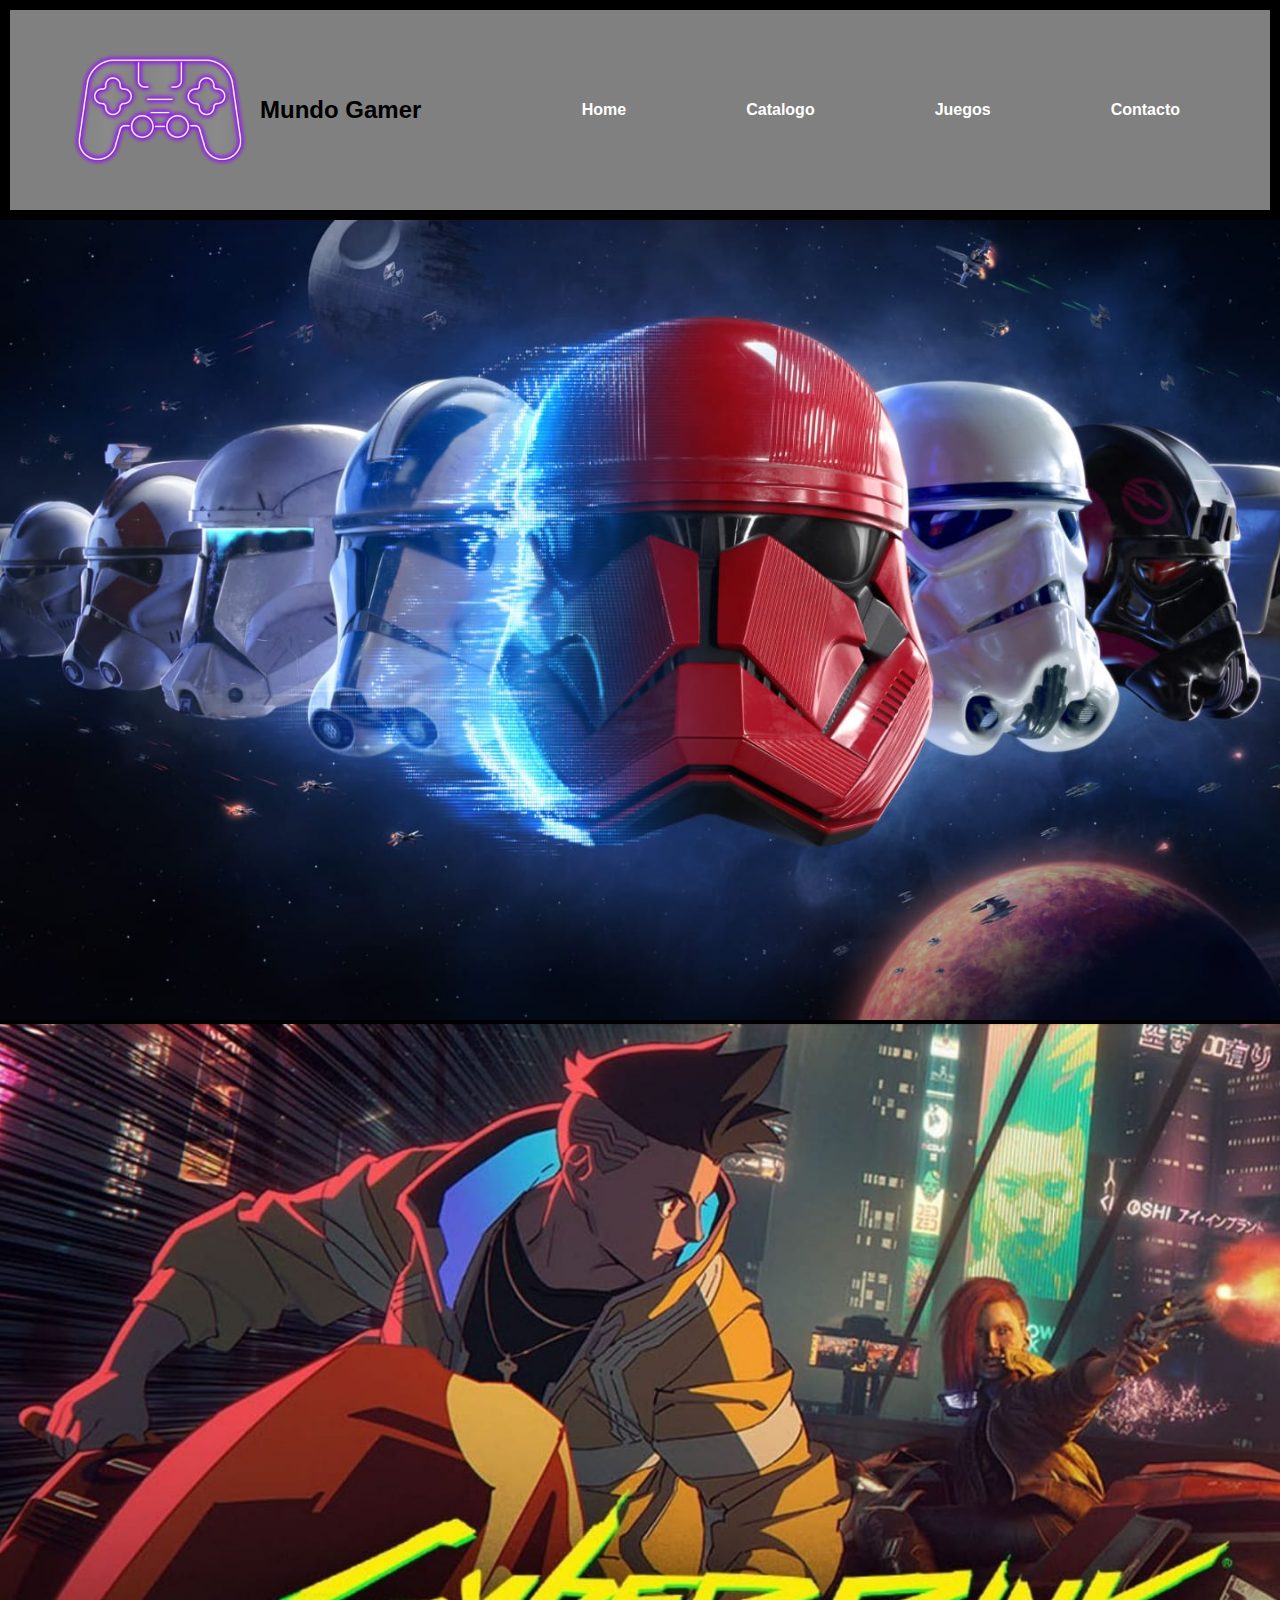
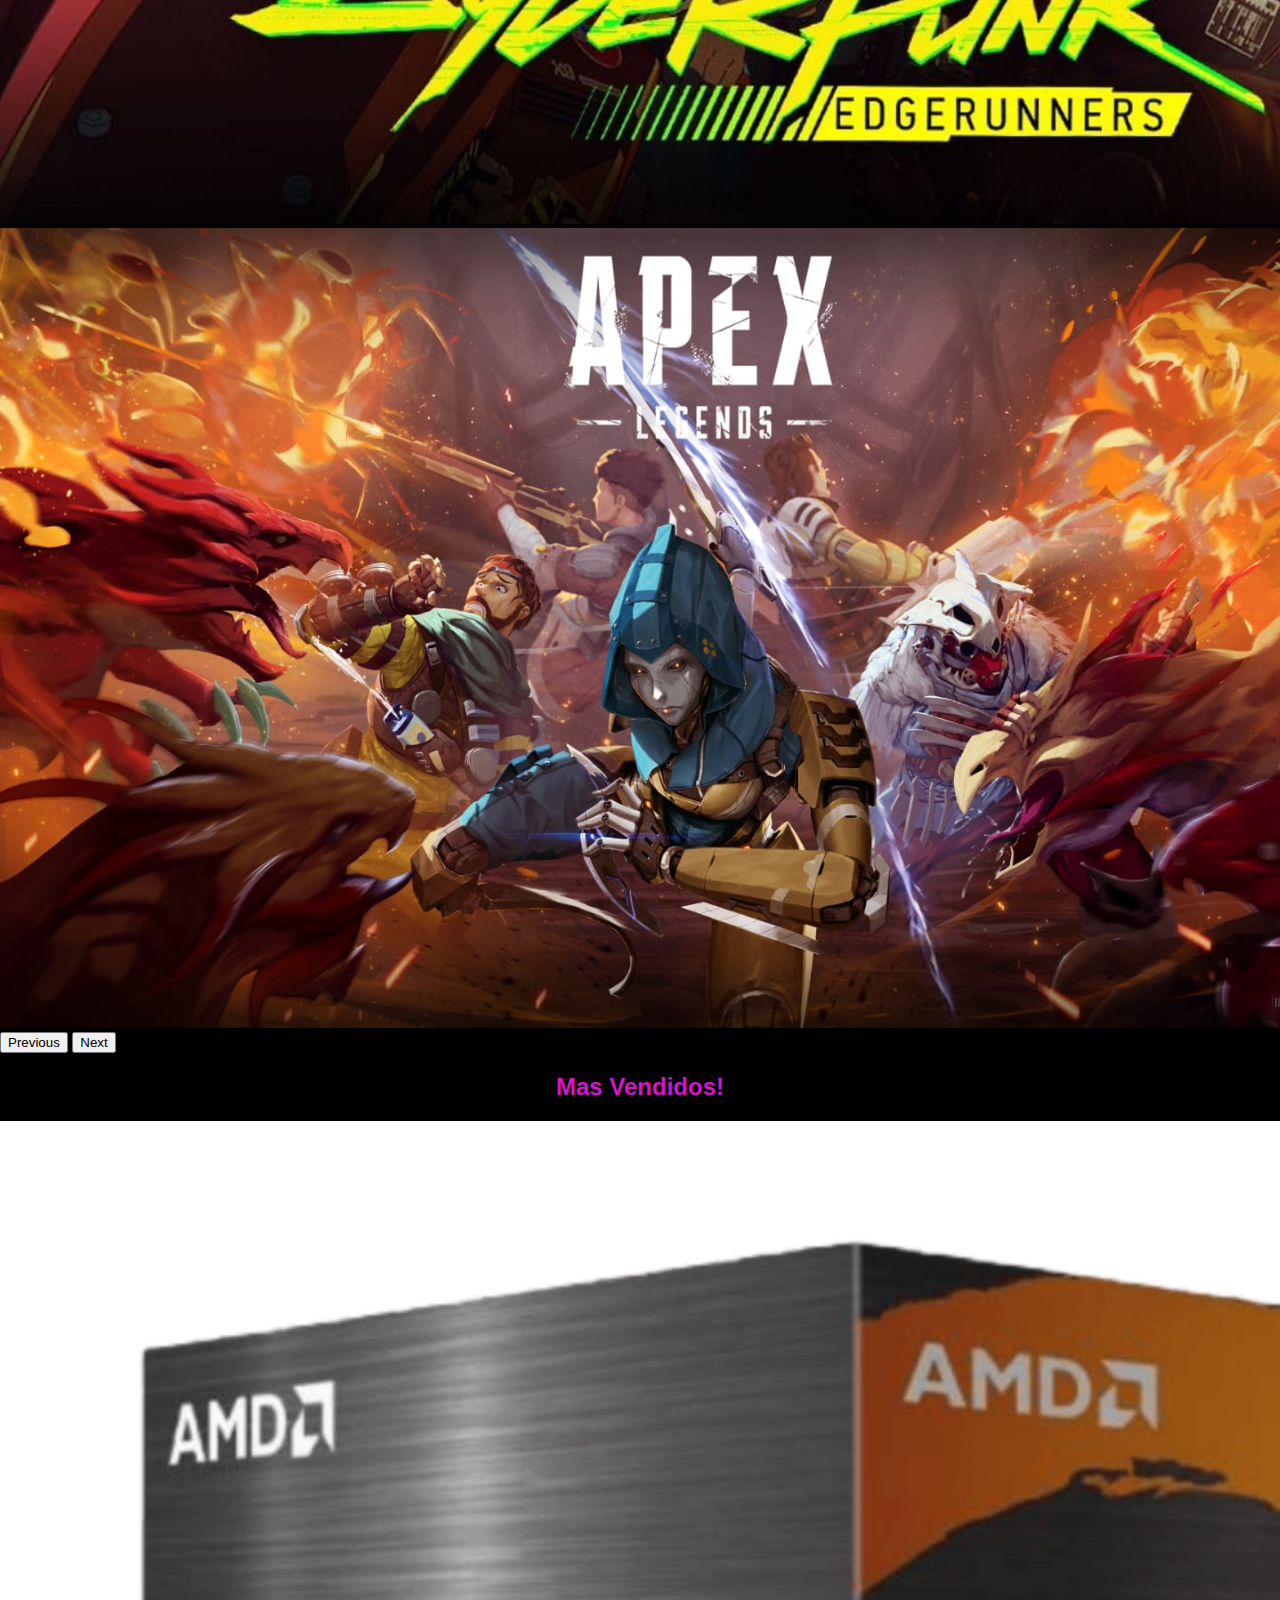
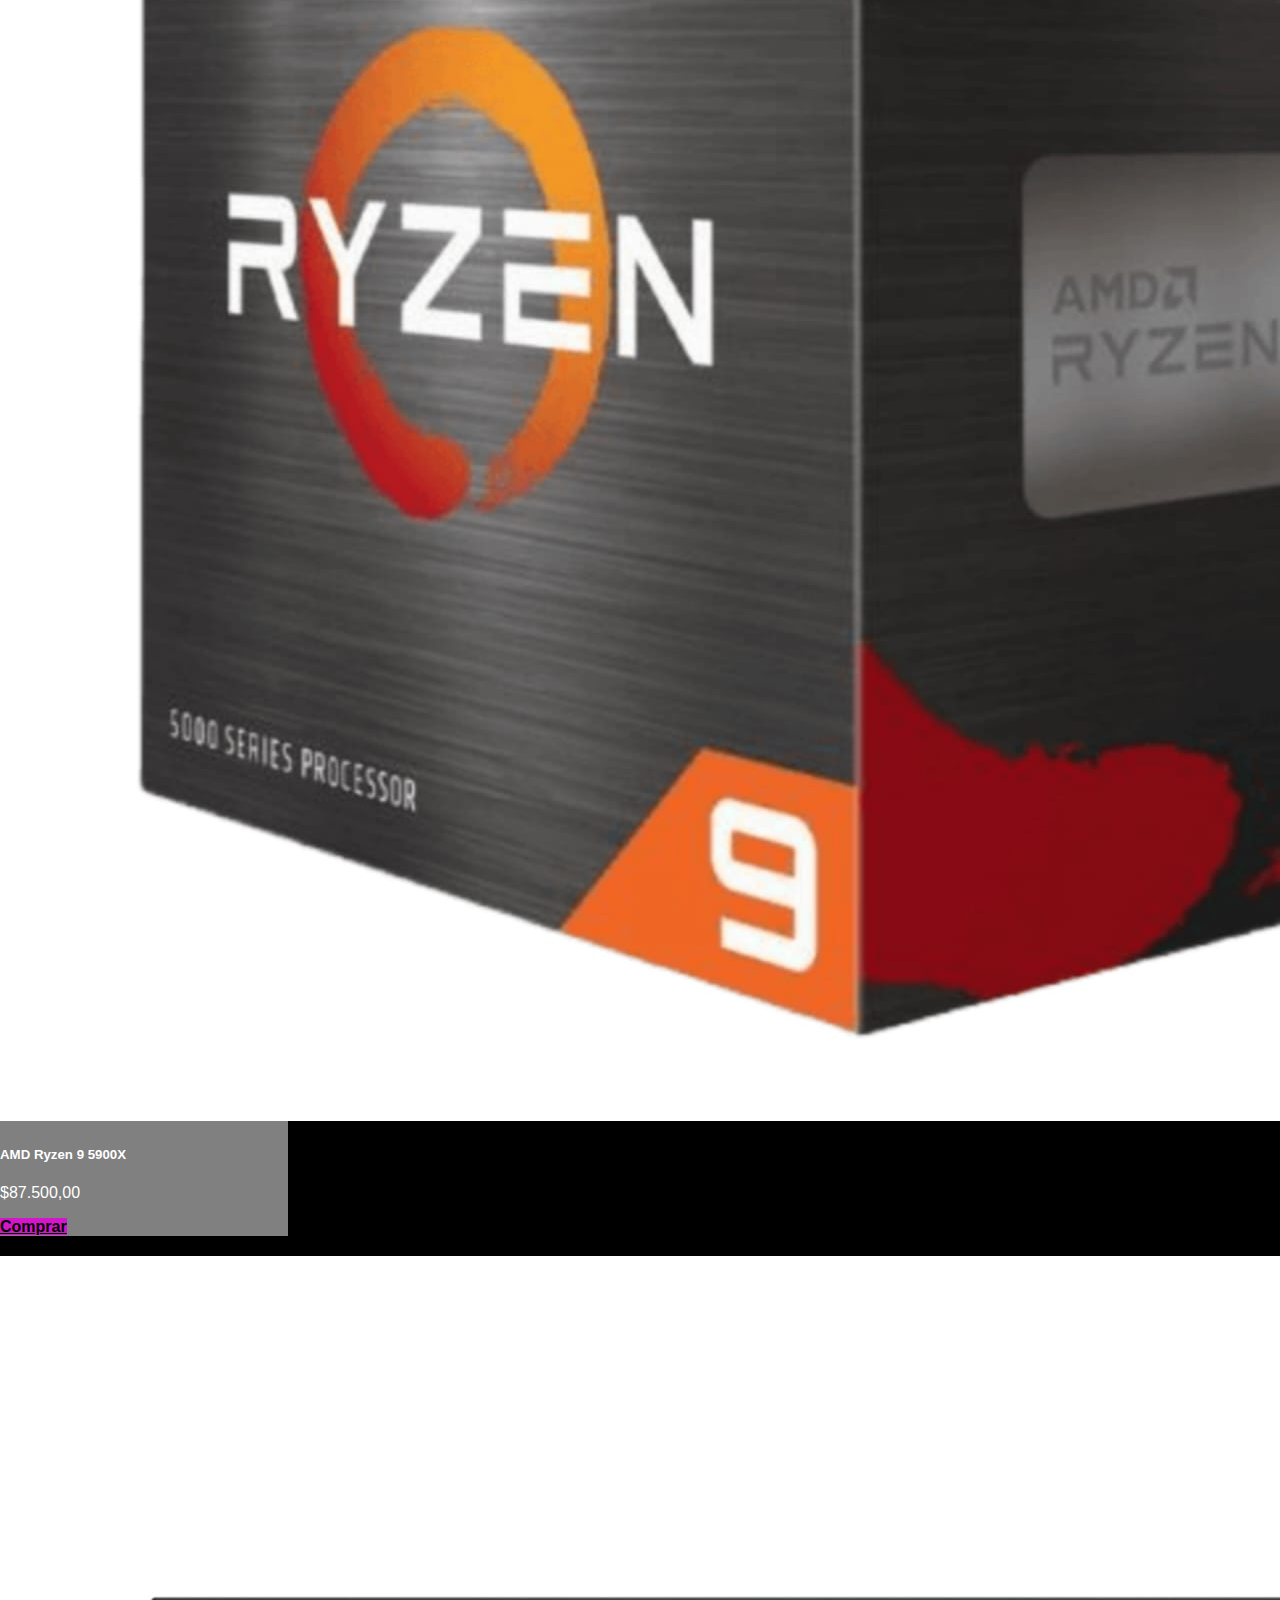
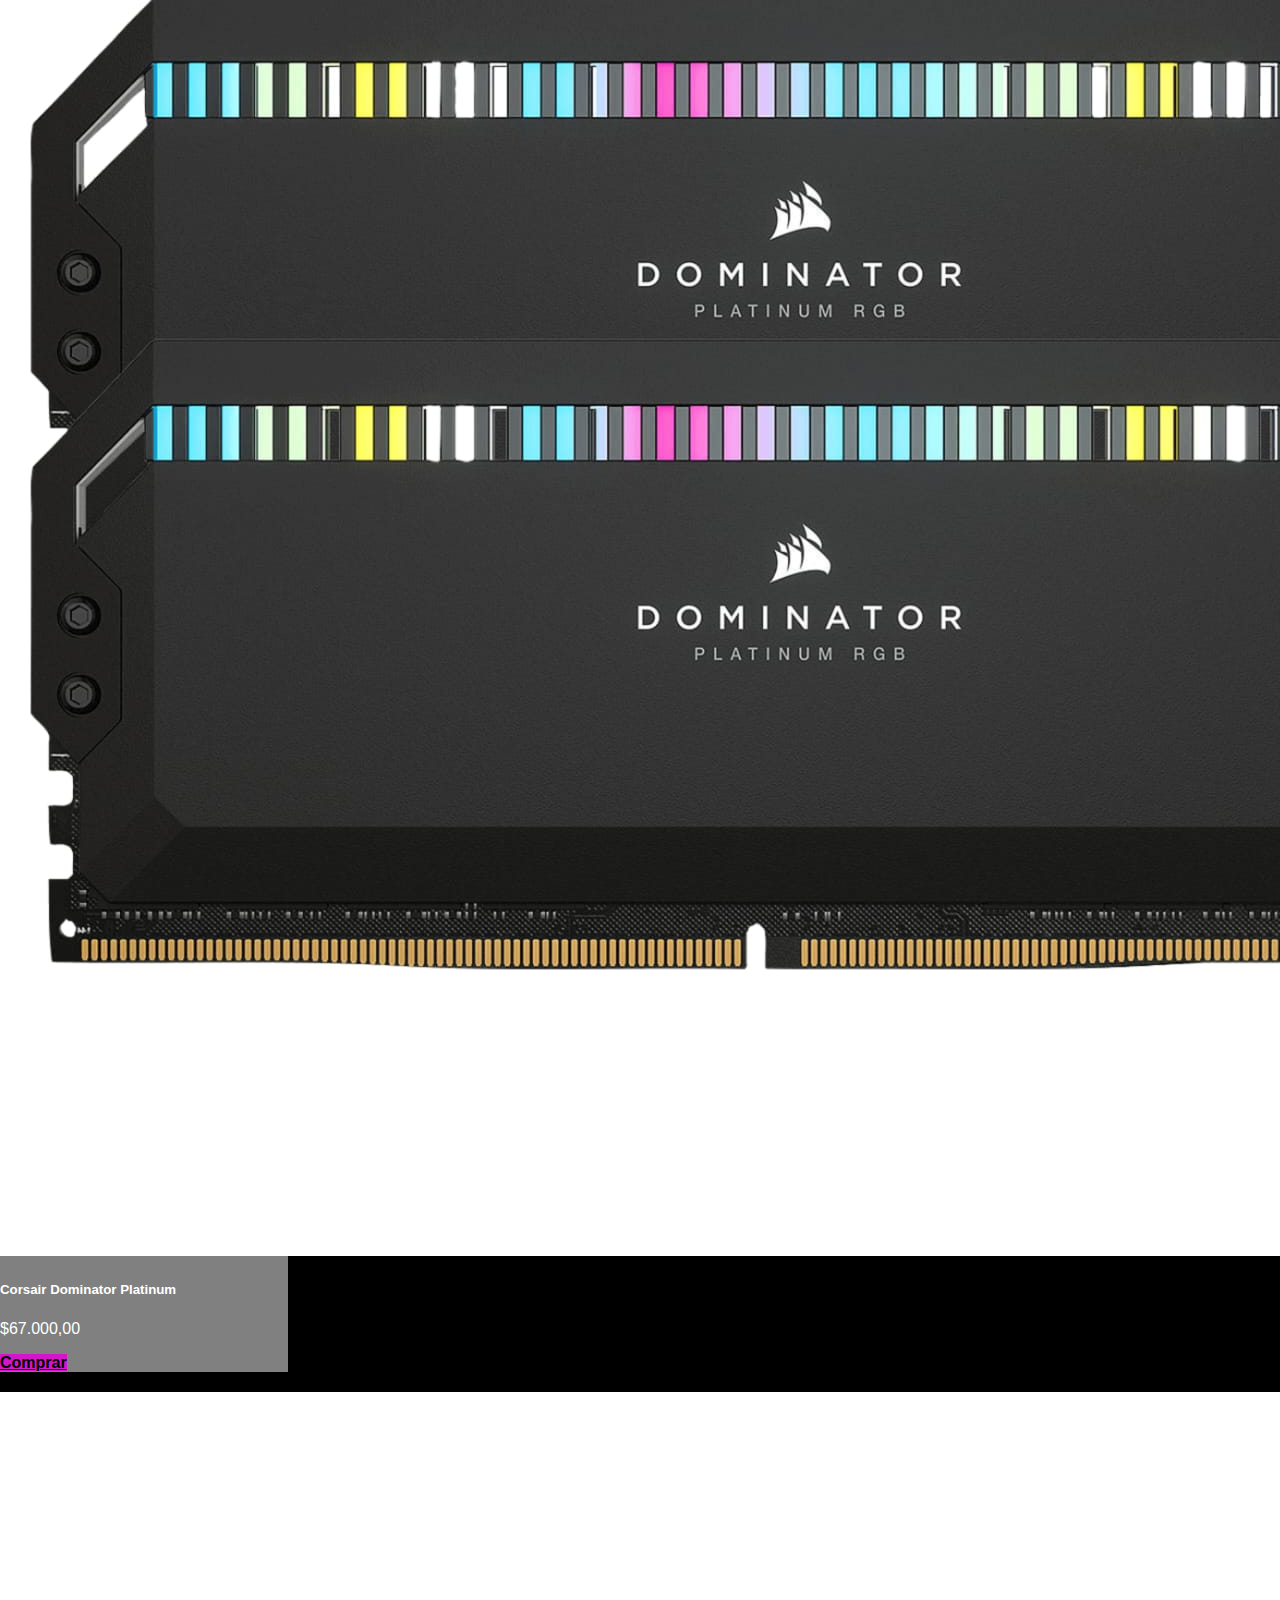
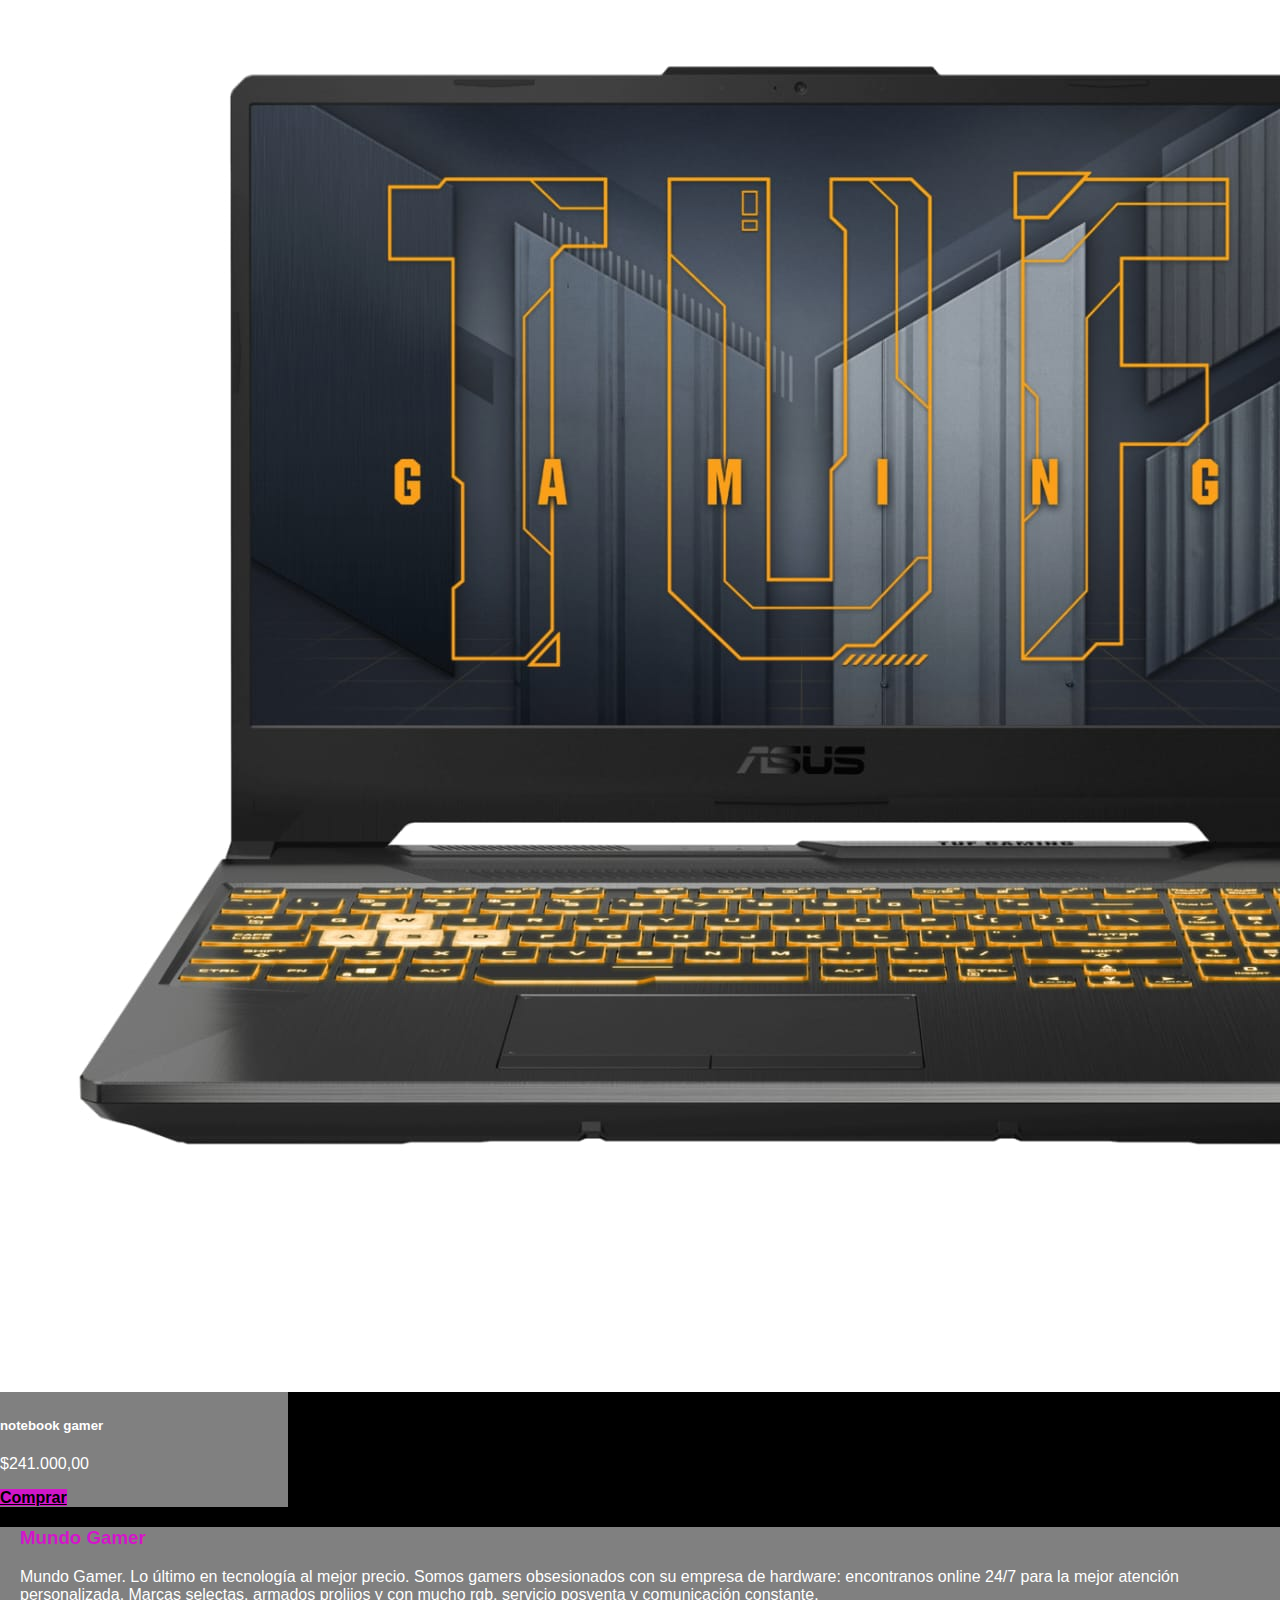
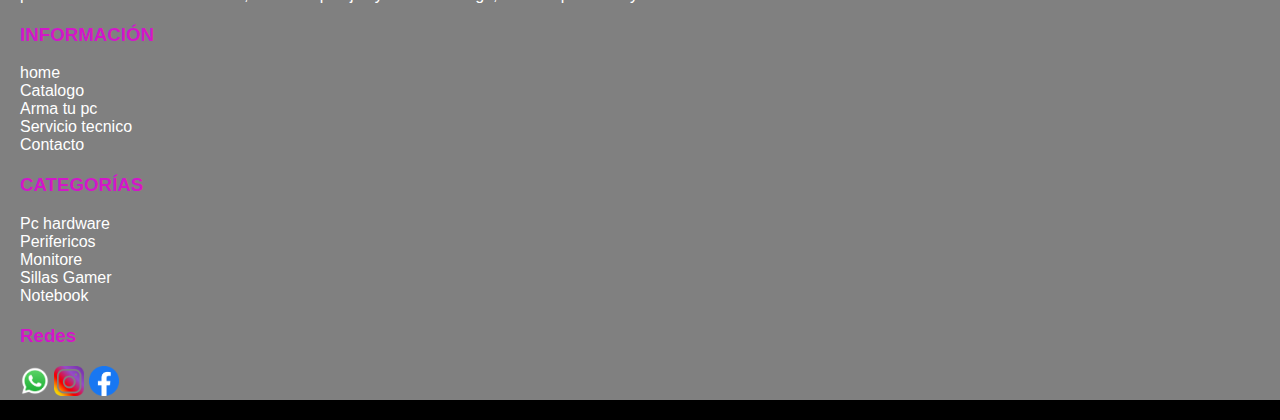
<file: index.html>
<!DOCTYPE html>
<html lang="en">
<head>
    <meta charset="UTF-8">
    <meta http-equiv="X-UA-Compatible" content="IE=edge">
    <meta name="viewport" content="width=device-width, initial-scale=1.0">
    <meta name="keywords" content="HARDWARECITY,gamer,rgb,pcgamer,gamer,juegos,consolas,mause,teclado,gabinete">
    <meta name="description" content="bienvenido a HARDWARECITY la mejor tienda virtual de componenetes para pc y juegos">
    <title>Mundo Gamer</title>
    <link rel="stylesheet"href="https://cdnjs.cloudflare.com/ajax/libs/animate.css/4.1.1/animate.min.css"/>
    <link href="https://cdn.jsdelivr.net/npm/bootstrap@5.2.2/dist/css/bootstrap.min.css" rel="stylesheet" integrity="sha384-Zenh87qX5JnK2Jl0vWa8Ck2rdkQ2Bzep5IDxbcnCeuOxjzrPF/et3URy9Bv1WTRi" crossorigin="anonymous">
    <link rel="stylesheet" href="./css/styles.css">
</head>
<header>
  <div class="menu-logo">
    <img class="animate__animated animate__backInRight" src="./img/jostick.png" alt="logo empresa">
    <h2 class="animate__animated animate__backInRight" >Mundo Gamer</h2>
  </div>
  <ul class="navbar">
    <li class="menu-link"><a href="./index.html">Home</a></li>
    <li class="menu-link"><a href="./catalogo.html">Catalogo</a></li>
    <li class="menu-link"><a href="./juegos.html">Juegos</a></li>
    <li class="menu-link"><a href="./contacto.html">Contacto</a></li>
  </ul>
</header>

<body class="cuerpo" >
    <div class="publicidad" >
        <div id="carouselExampleControls" class="carousel slide" data-bs-ride="carousel">
            <div class="carousel-inner">
              <div class="carousel-item active">
                <img src="./img/starport.jpg" height="800px" class="d-block w-100" alt="portada star wars">
              </div>
              <div class="carousel-item">
                <img src="./img/cyberport.jpg" height="800px" class="d-block w-100" alt="portada Cyberpunk">
              </div>
              <div class="carousel-item">
                <img src="./img/apexport.jpg" height="800px" class="d-block w-100" alt="portada apex legends">
              </div>
            </div>
            <button class="carousel-control-prev" type="button" data-bs-target="#carouselExampleControls" data-bs-slide="prev">
              <span class="carousel-control-prev-icon" aria-hidden="true"></span>
              <span class="visually-hidden">Previous</span>
            </button>
            <button class="carousel-control-next" type="button" data-bs-target="#carouselExampleControls" data-bs-slide="next">
              <span class="carousel-control-next-icon" aria-hidden="true"></span>
              <span class="visually-hidden">Next</span>
            </button>
          </div>

    </div>
<div class="masVendido">
    <h2>Mas Vendidos!</h2>
</div>
<section class="container">
    <div class="row" >
        <div class="CARTA col-12 col-sm-6 col-lg-4" >
            <div class="card" style="width: 18rem;">
                <img src="./img/procesador.jpg" class="card-img-top" alt="procesador">
                <div class="card-body">
                  <h5 class="card-title">AMD Ryzen 9 5900X</h5>
                  <p class="card-text">$87.500,00</p>
                  <a href="#" class="btn btn-primary">Comprar</a>
                </div>
              </div>
        </div>
        <div class="CARTA col-12 col-sm-6 col-lg-4" >
            <div class="card" style="width: 18rem;">
                <img src="./img/ram.jpg" class="card-img-top" alt="memorias ram">
                <div class="card-body">
                  <h5 class="card-title">Corsair Dominator Platinum</h5>
                  <p class="card-text">$67.000,00</p>
                  <a href="#" class="btn btn-primary">Comprar</a>
                </div>
              </div>
        </div>
        <div class="CARTA col-12 col-sm-6 col-lg-4">
            <div class="card" style="width: 18rem;">
                <img src="./img/notebook.jpg" class="card-img-top" alt="fuente de poder">
                <div class="card-body">
                  <h5 class="card-title">notebook gamer</h5>
                  <p class="card-text">$241.000,00</p>
                  <a href="#" class="btn btn-primary">Comprar</a>
                </div>
              </div>
        </div>
</section>        
    <script src="https://cdn.jsdelivr.net/npm/bootstrap@5.2.2/dist/js/bootstrap.bundle.min.js" integrity="sha384-OERcA2EqjJCMA+/3y+gxIOqMEjwtxJY7qPCqsdltbNJuaOe923+mo//f6V8Qbsw3" crossorigin="anonymous"></script>    
</body>
<footer class="container">
  <section class="row">
    <div class="espacio col">
        <h3 class="titulo">Mundo Gamer</h3>
        <p>Mundo Gamer. Lo último en tecnología al mejor precio. Somos gamers obsesionados con su empresa de hardware: encontranos online 24/7 para la mejor atención personalizada. Marcas selectas, armados prolijos y con mucho rgb, servicio posventa y comunicación constante.</p>
    </div>
    <div class="espacio col">
        <h3 class="titulo">INFORMACIÓN</h3>
        <ul class="categorias">
            <li>home</li>
            <li>Catalogo</li>
            <li>Arma tu pc</li>
            <li>Servicio tecnico</li>
            <li>Contacto</li>
        </ul>
    </div>
    <div class="espacio col">
        <h3 class="titulo">CATEGORÍAS</h3>
        <ul class="categorias">
            <li>Pc hardware</li>
            <li>Perifericos</li>
            <li>Monitore</li>
            <li>Sillas Gamer</li>
            <li>Notebook</li>
        </ul>
    </div>
    <div class="espacio col">
        <h3 class="titulo">Redes</h3>
        <img src="./img/whats.webp" alt="logo whatsapp" height="30px">
        <img src="./img/insta.png" alt="logo instagram" height="30px">
        <img src="./img/face.png" alt="logo facebook" height="30px">
        
    </div>
  </section>  
</footer>
</html>
</file>
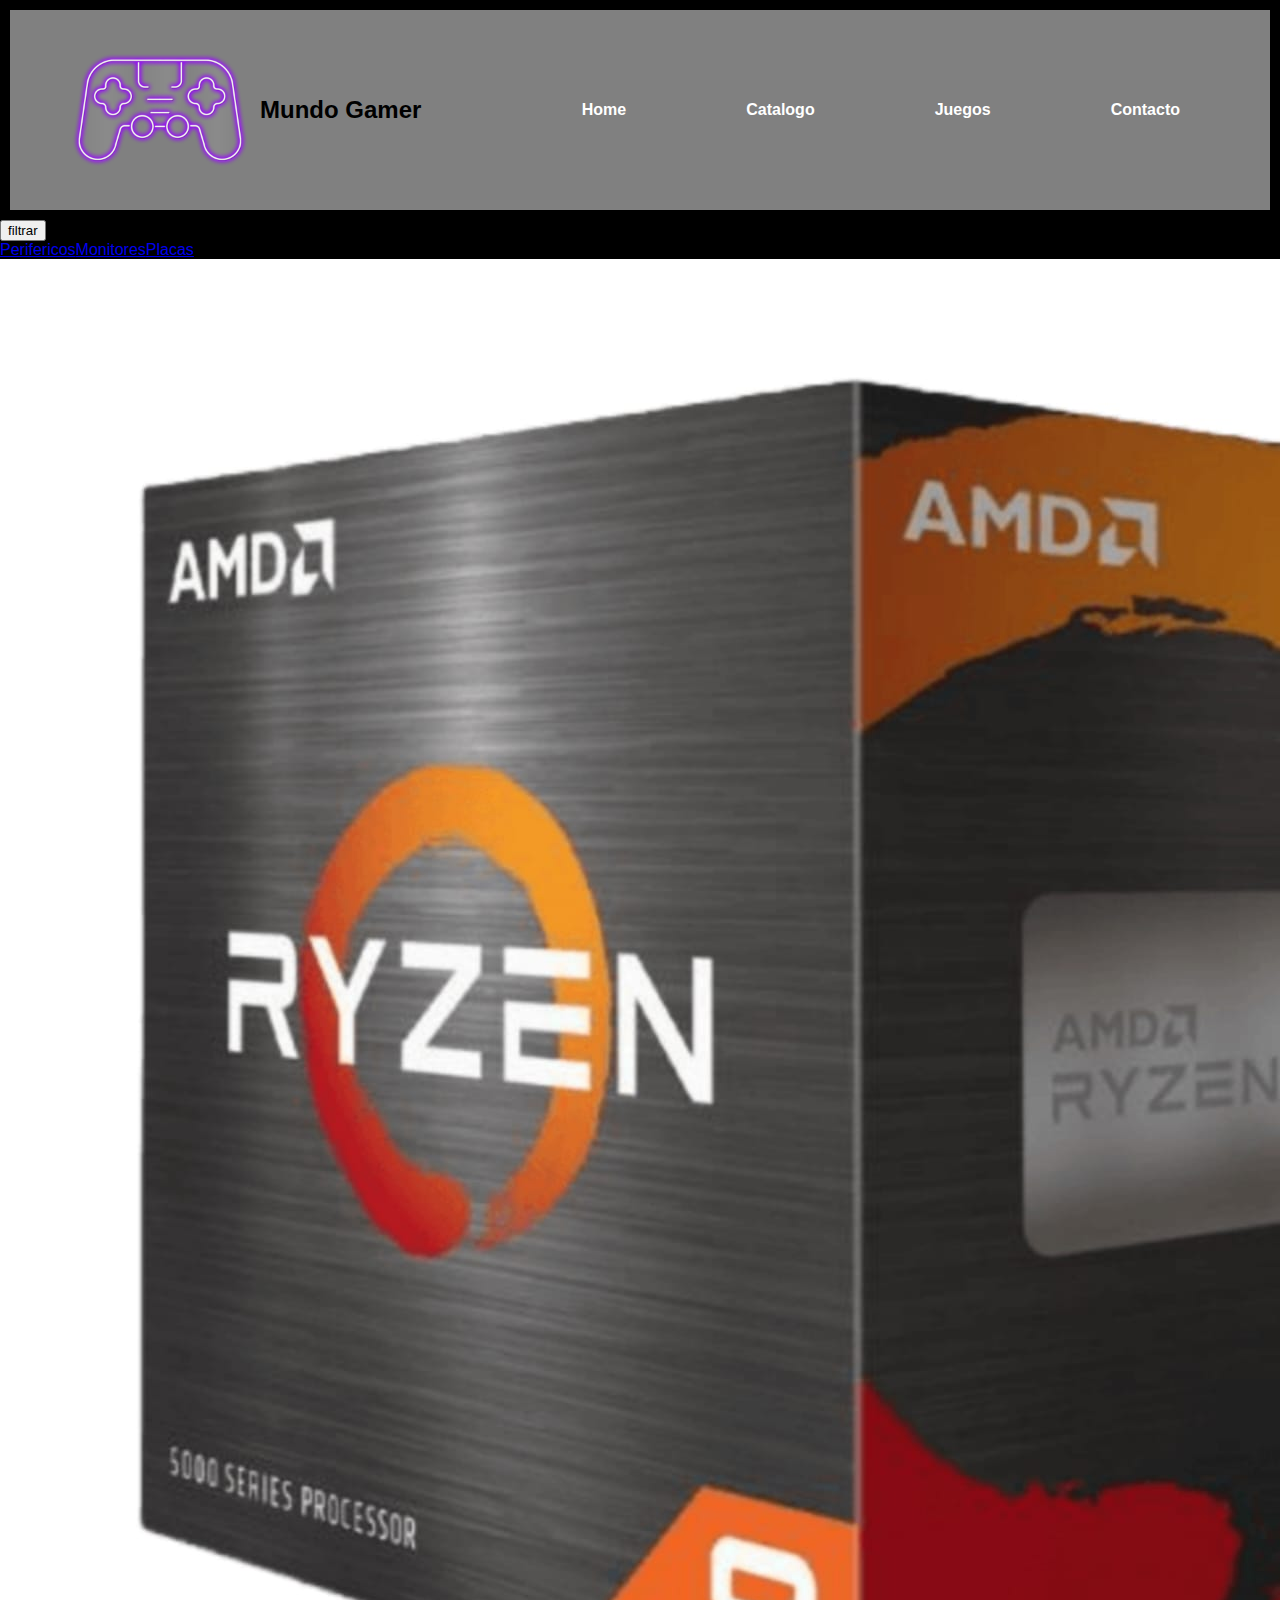
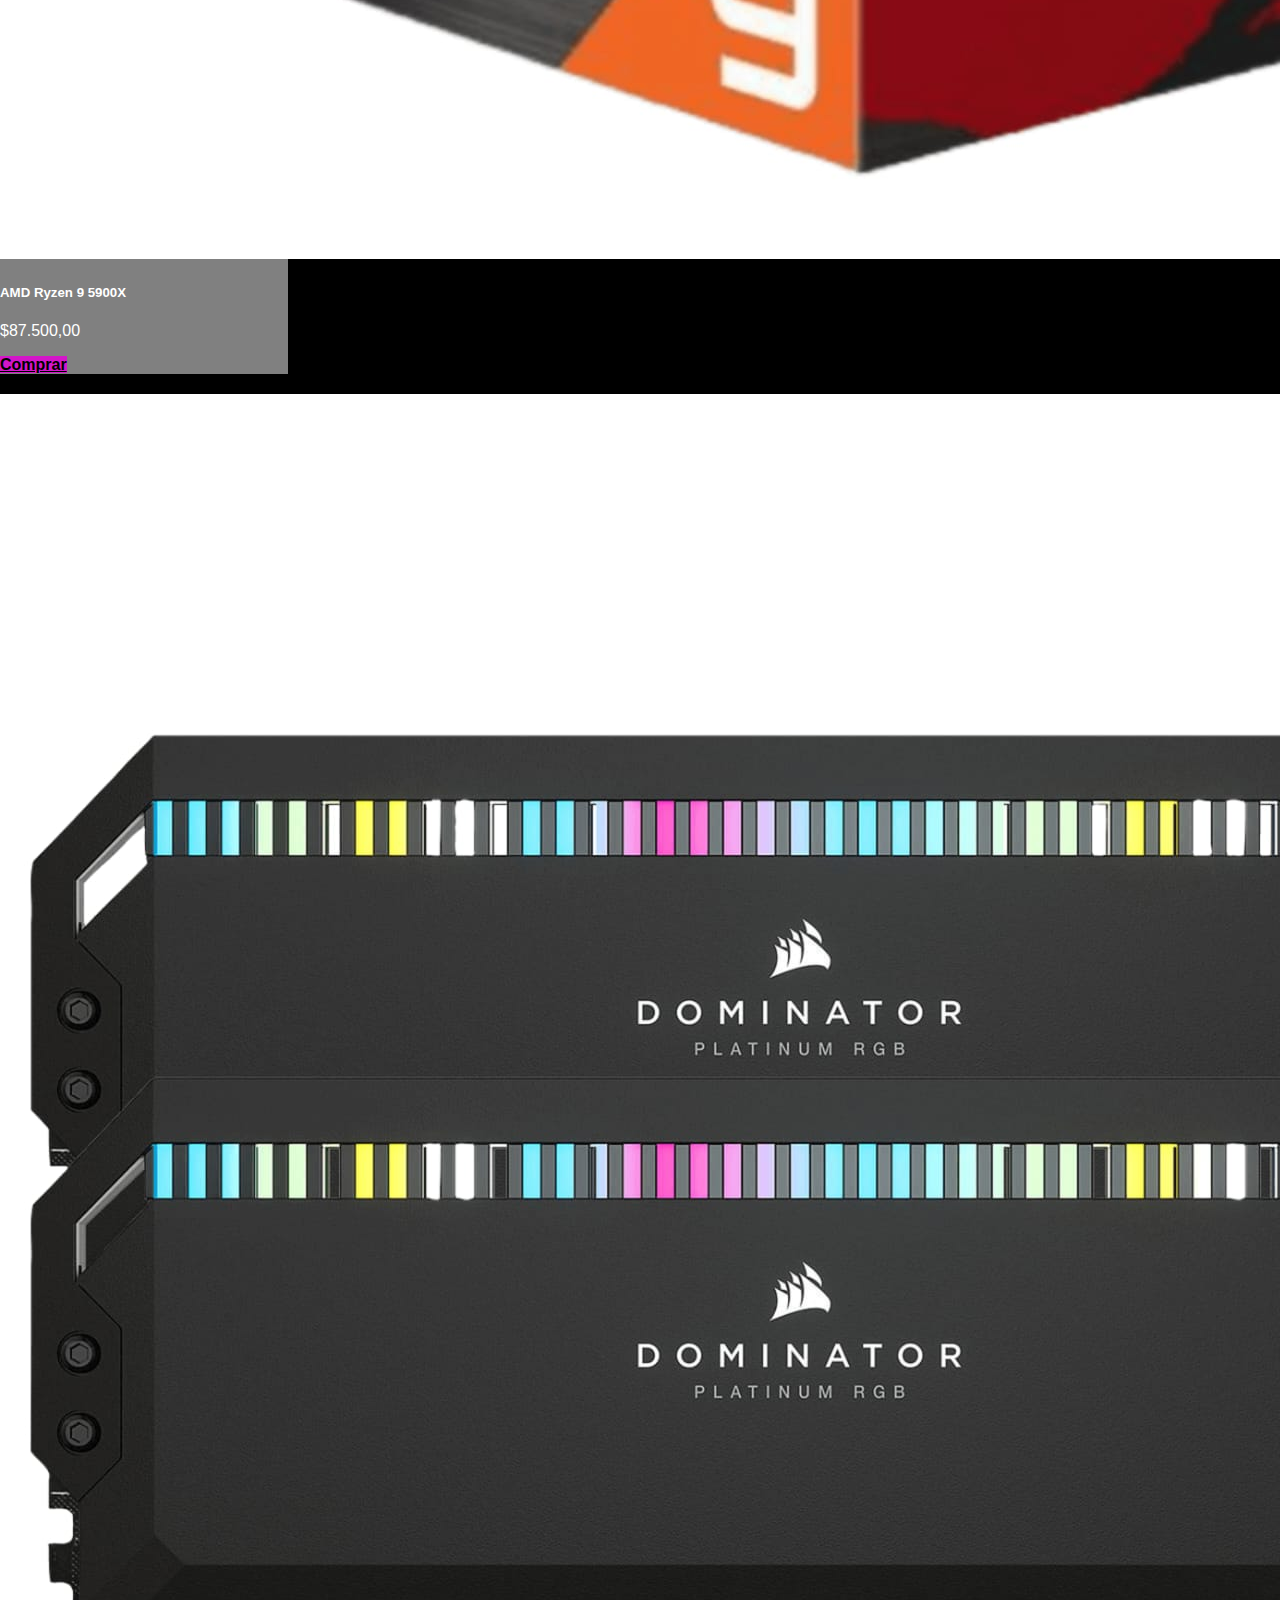
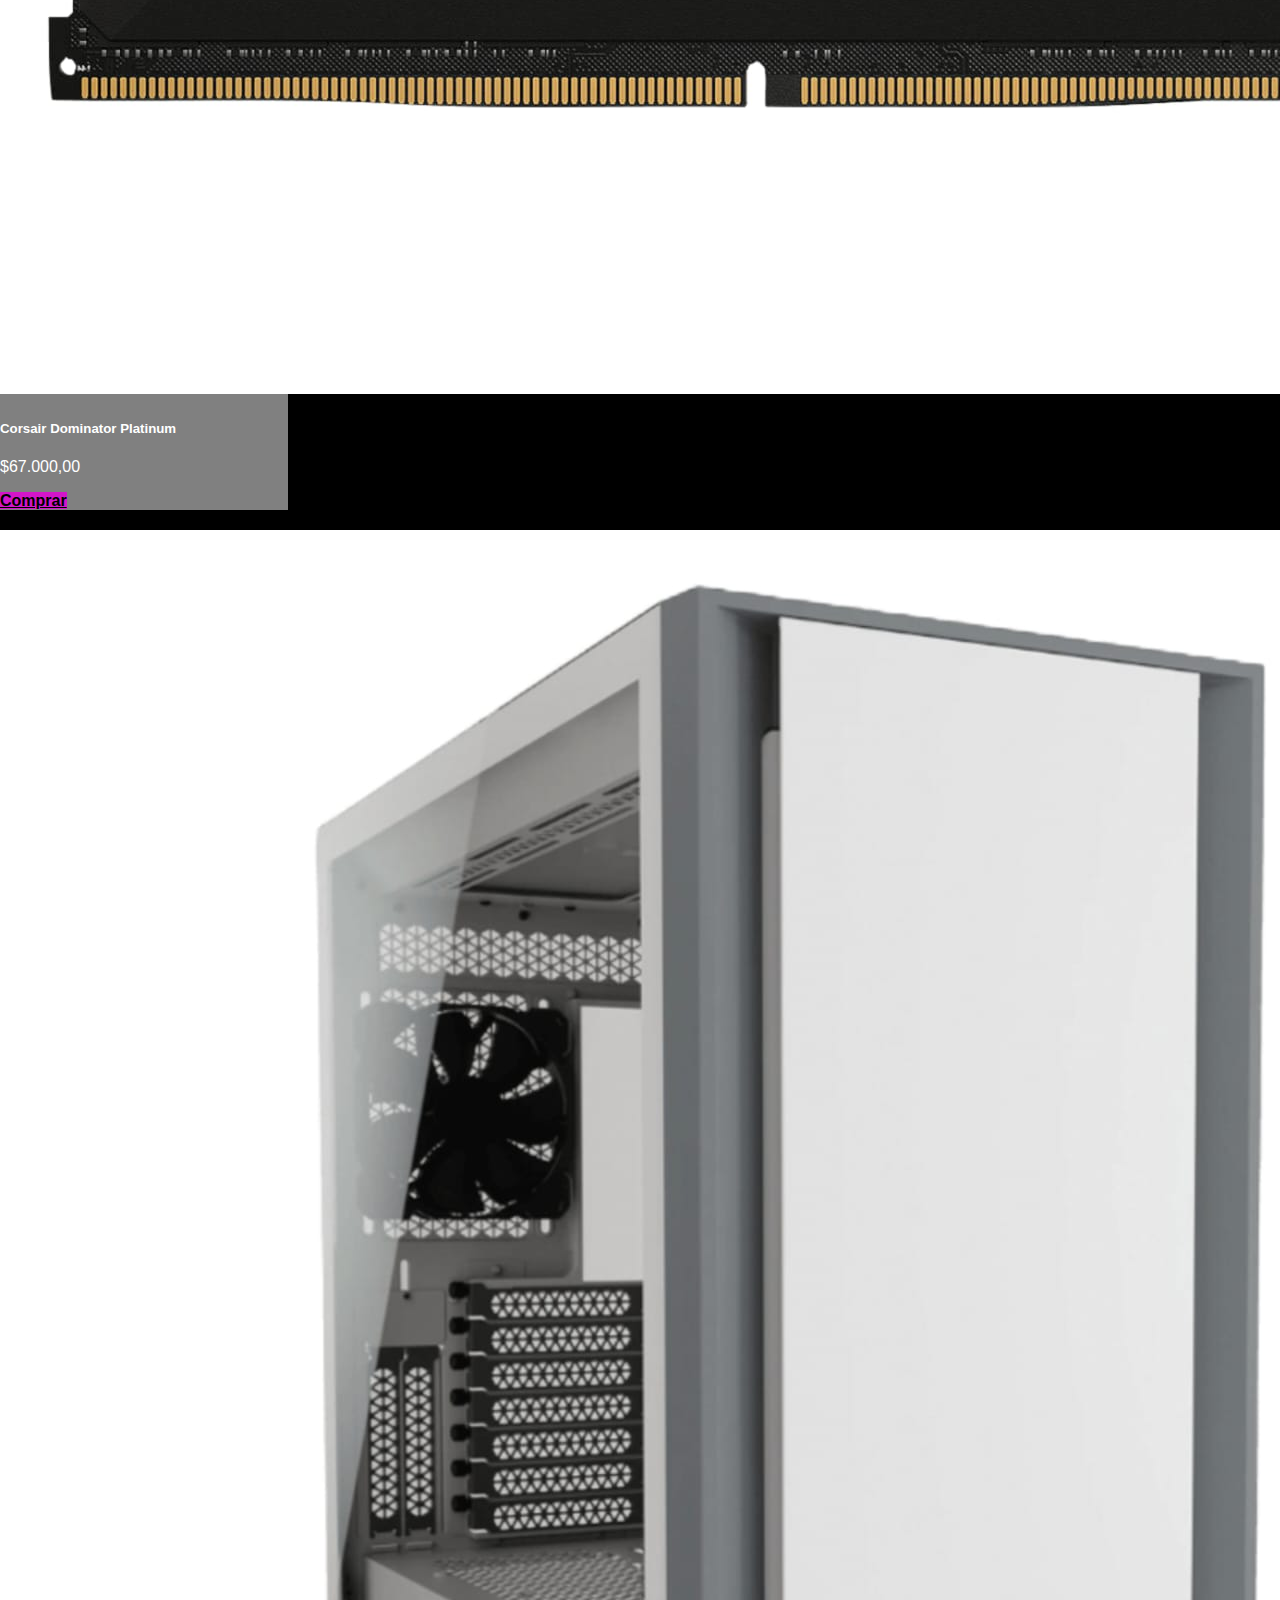
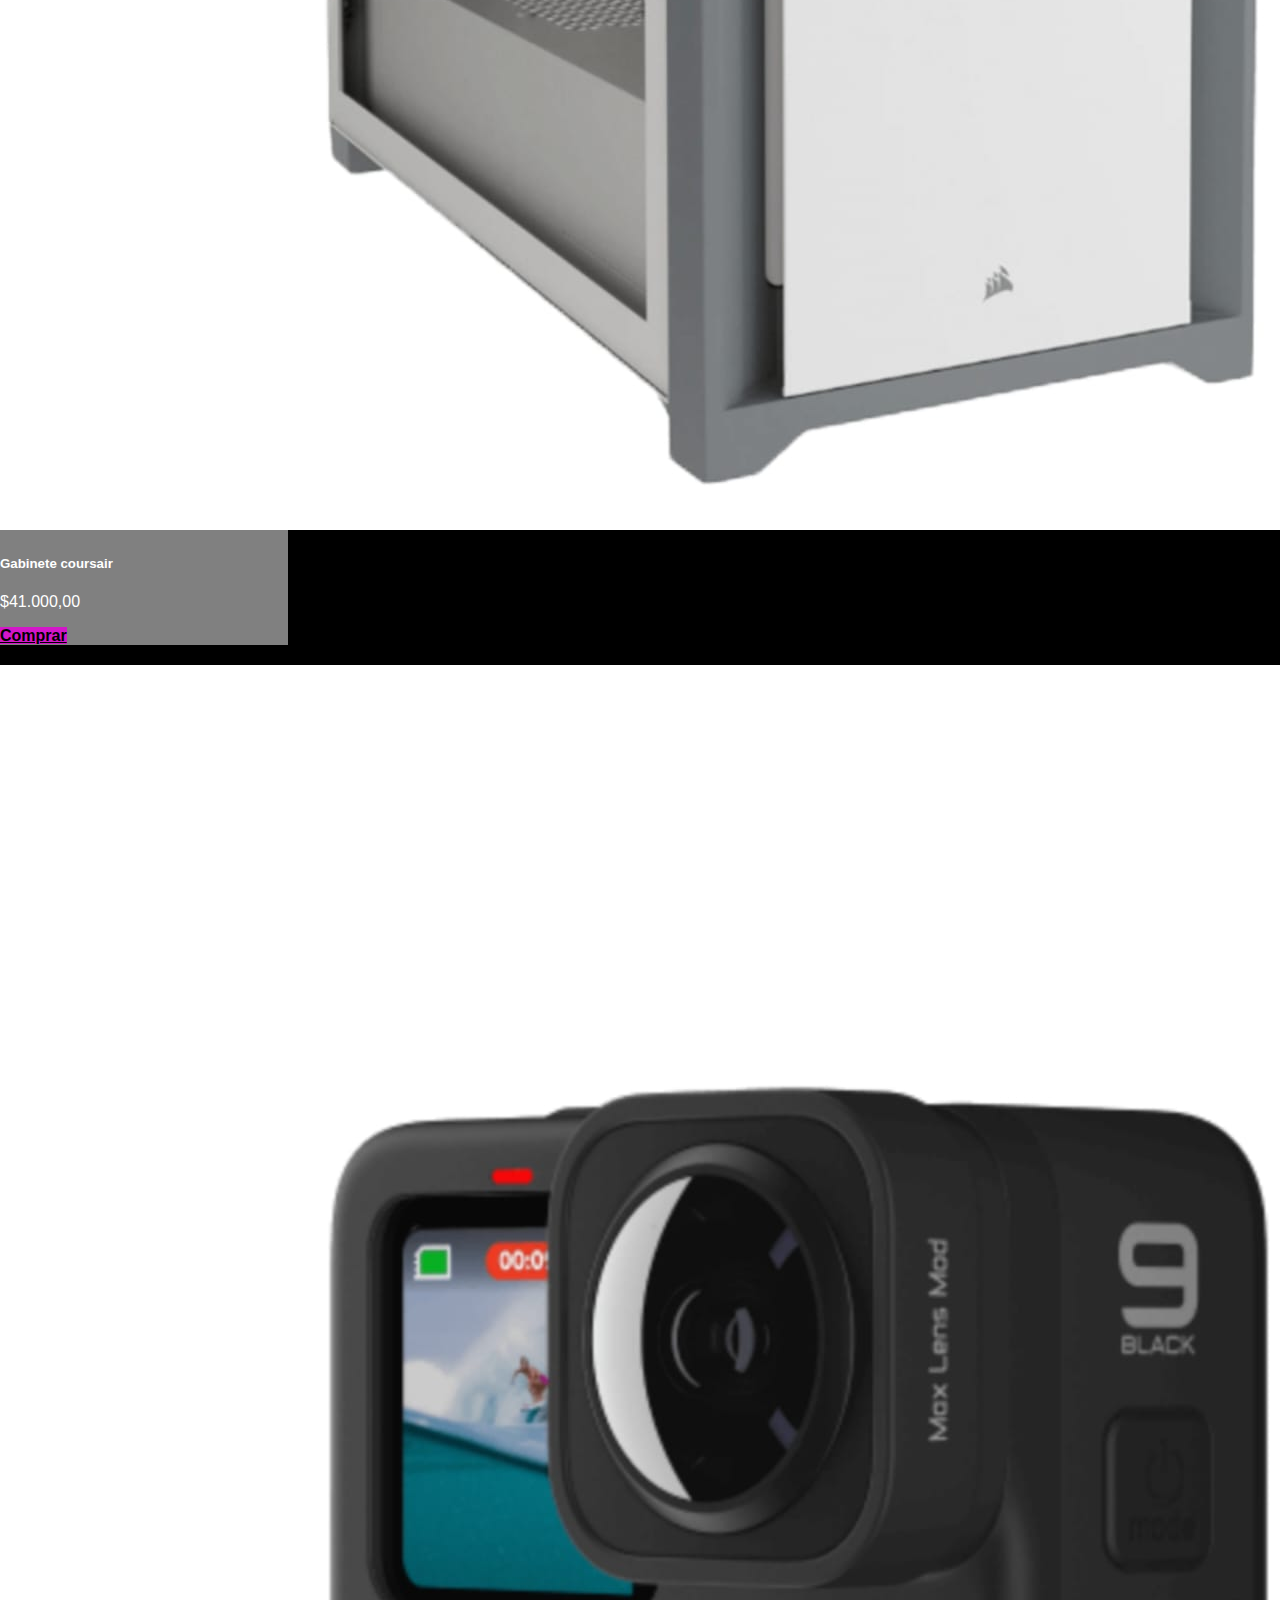
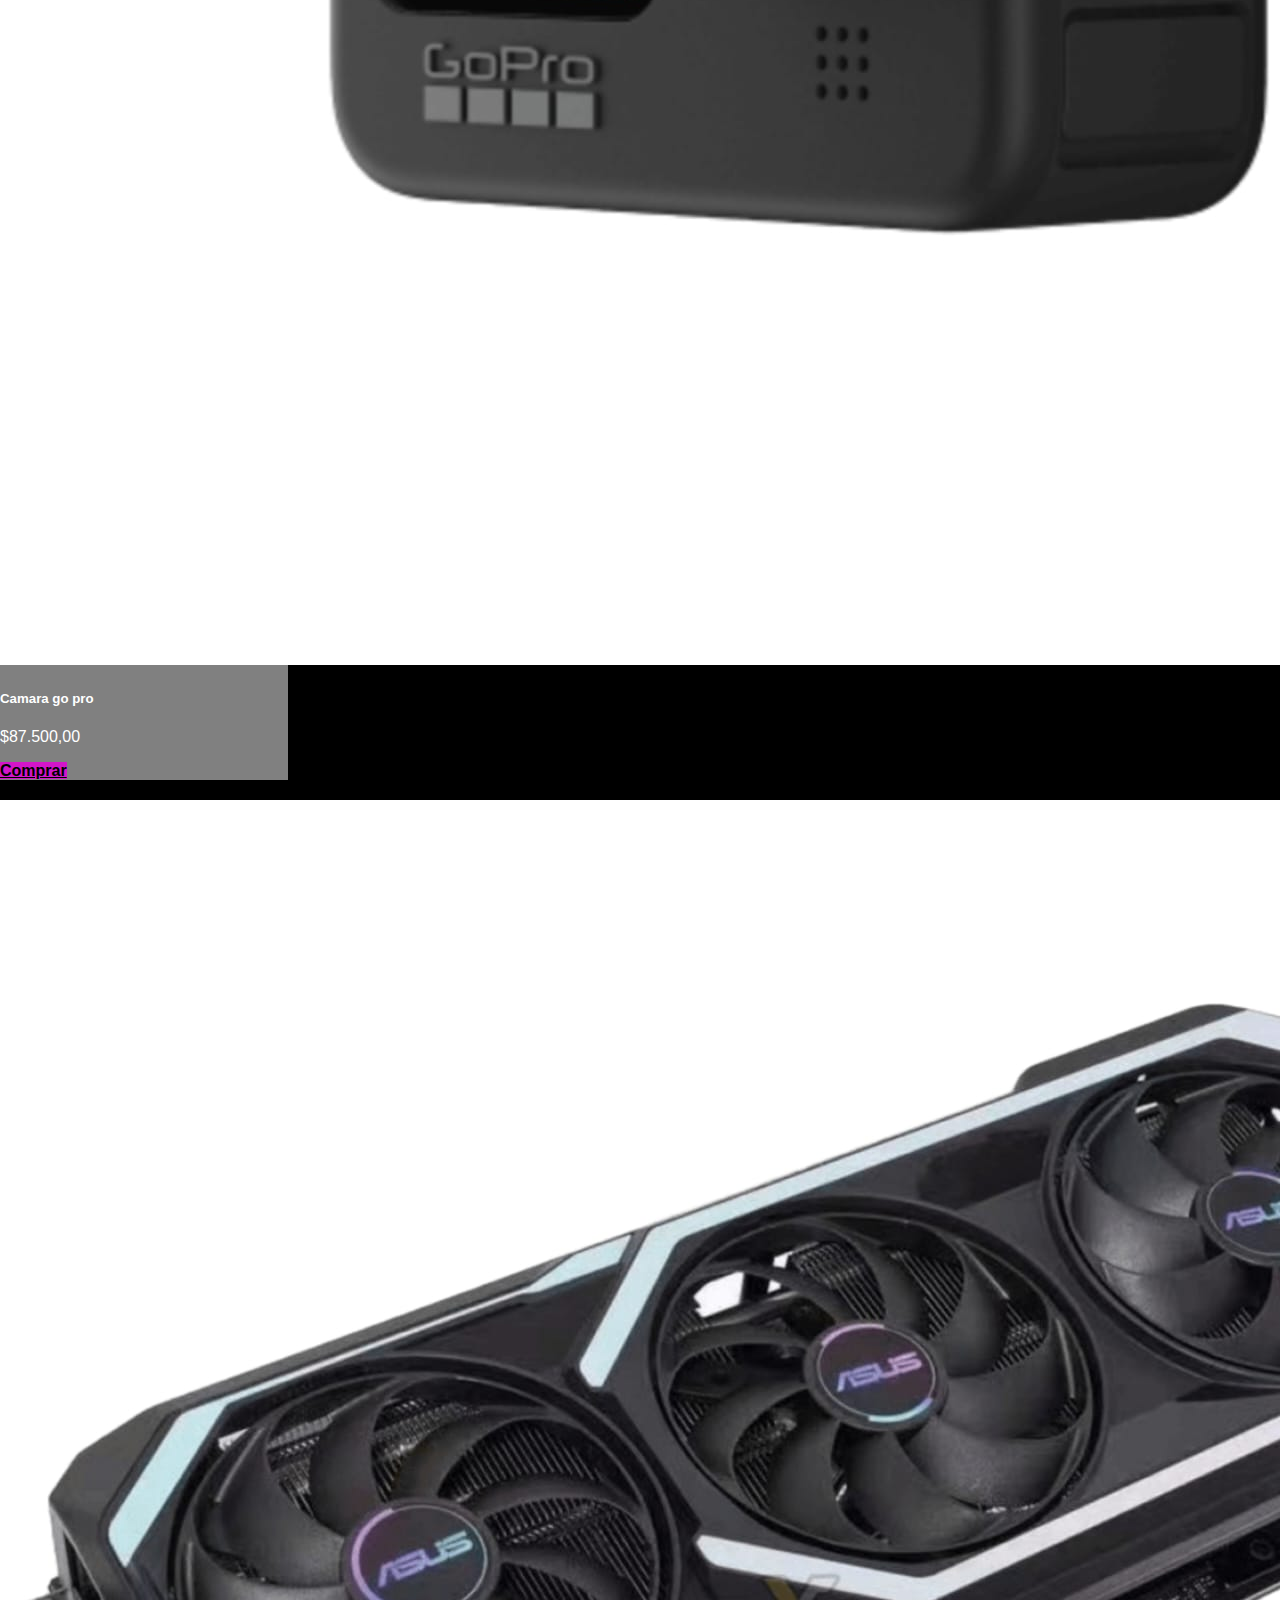
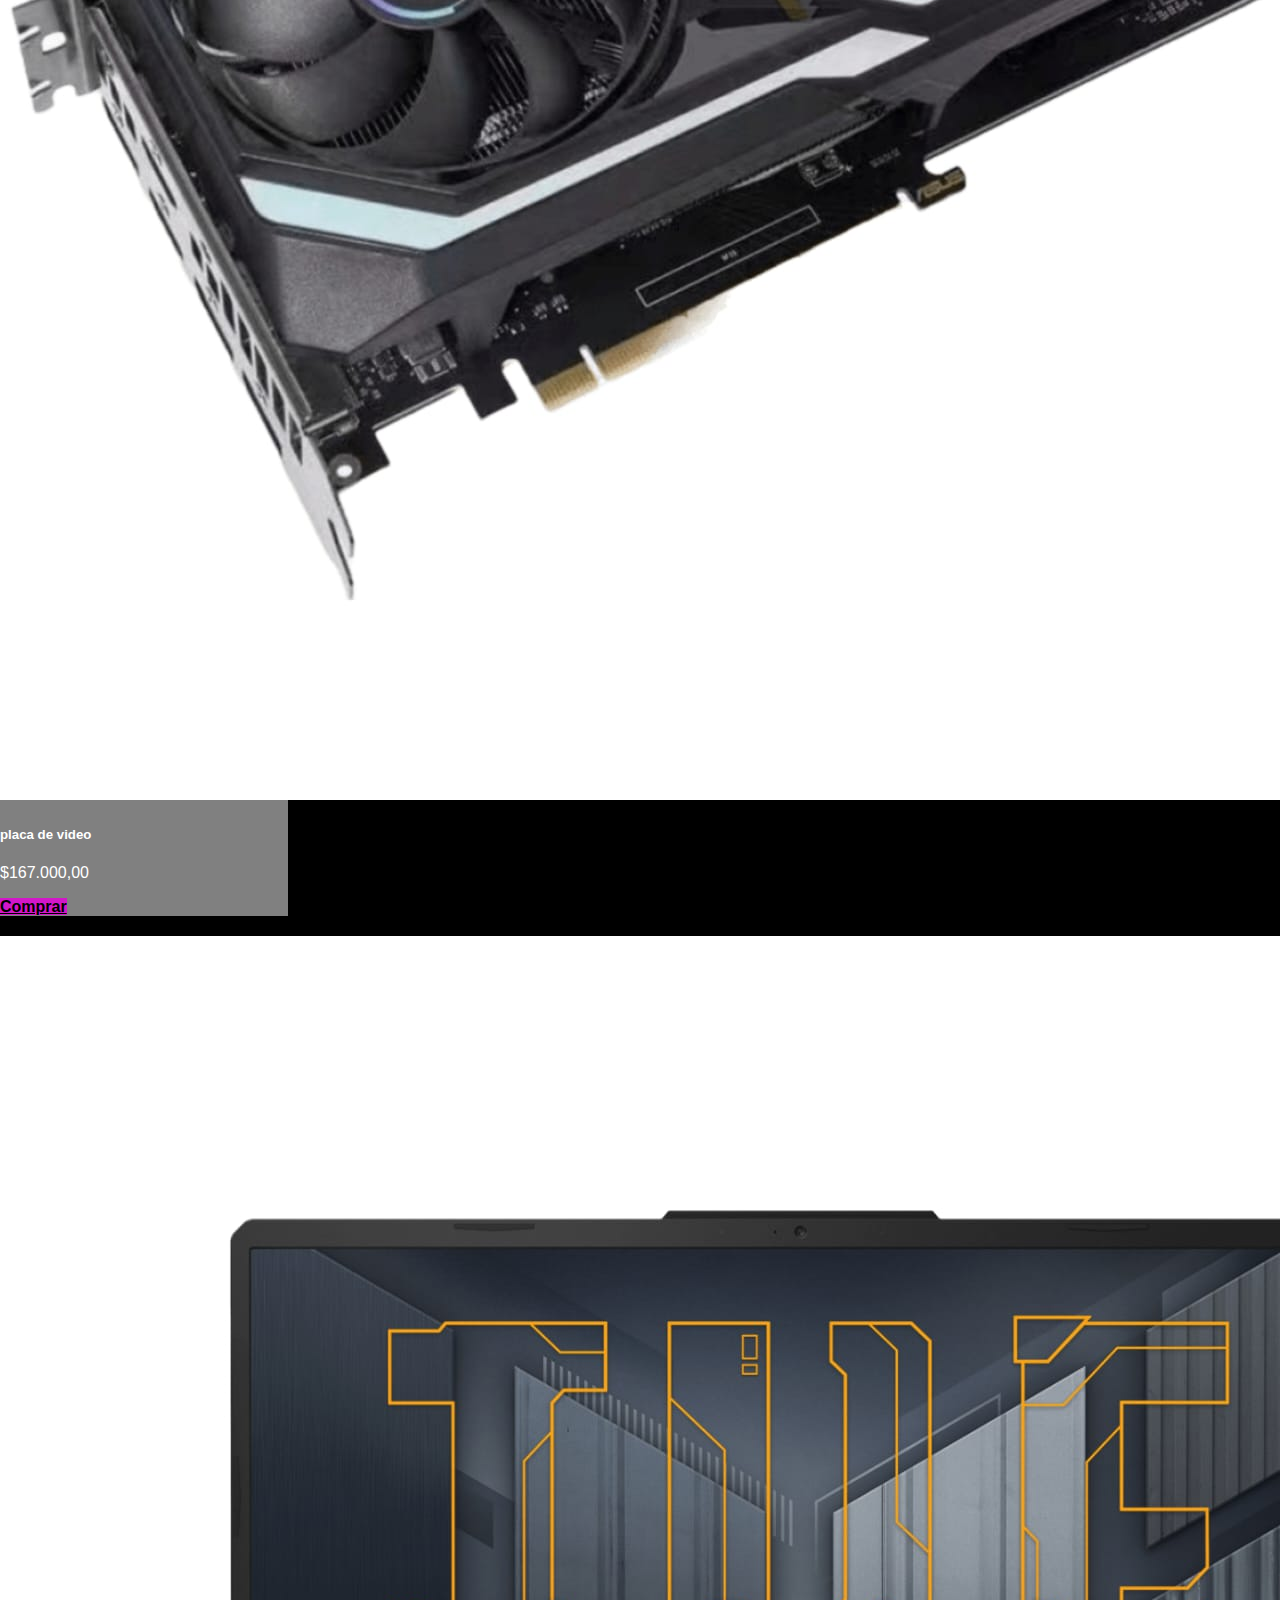
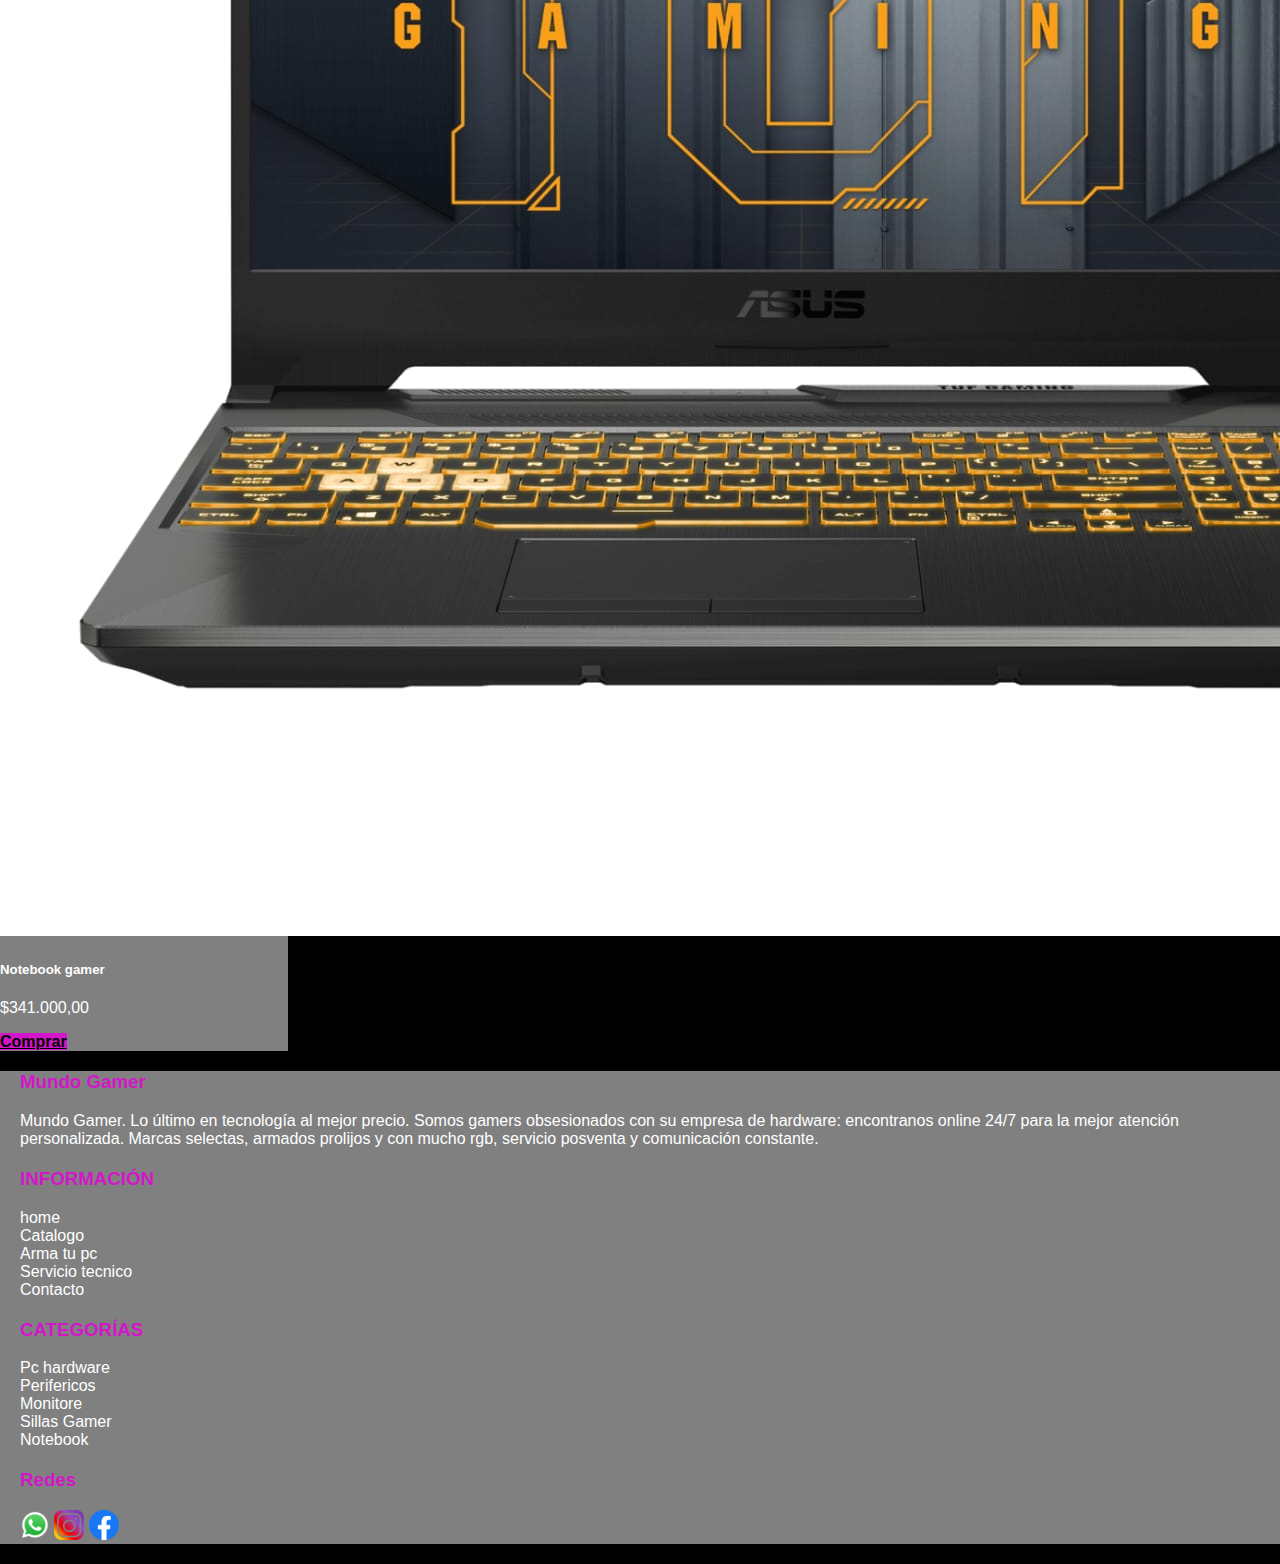
<file: catalogo.html>
<!DOCTYPE html>
<html lang="en">
<head>
    <meta charset="UTF-8">
    <meta http-equiv="X-UA-Compatible" content="IE=edge">
    <meta name="viewport" content="width=device-width, initial-scale=1.0">
    <meta name="keywords" content="productos, placa de video, gabinete, procesador,ram">
    <meta name="description" content="los mejores precios y hardware de calidad para tu pc con lo ultimo en tecnologioas 3d">
    <title>CATALOGO</title>
    <link rel="stylesheet"href="https://cdnjs.cloudflare.com/ajax/libs/animate.css/4.1.1/animate.min.css"/>
    <link href="https://cdn.jsdelivr.net/npm/bootstrap@5.2.2/dist/css/bootstrap.min.css" rel="stylesheet" integrity="sha384-Zenh87qX5JnK2Jl0vWa8Ck2rdkQ2Bzep5IDxbcnCeuOxjzrPF/et3URy9Bv1WTRi" crossorigin="anonymous">
    <link rel="stylesheet" href="./css/styles.css">
</head>
<header>
  <div class="menu-logo">
    <img class="animate__animated animate__backInRight" src="./img/jostick.png" alt="logo empresa">
    <h2 class="animate__animated animate__backInRight" >Mundo Gamer</h2>
  </div>
  <ul class="navbar">
    <li class="menu-link"><a href="./index.html">Home</a></li>
    <li class="menu-link"><a href="./catalogo.html">Catalogo</a></li>
    <li class="menu-link"><a href="./juegos.html">Juegos</a></li>
    <li class="menu-link"><a href="./contacto.html">Contacto</a></li>
  </ul>
</header>
<body class="cuerpo">
  <section class="container">
    <div class="dropdown">
      <button class="btn btn-secondary dropdown-toggle" type="button" data-bs-toggle="dropdown" aria-expanded="false">
        filtrar
      </button>
      <ul class="dropdown-menu">
        <li><a class="dropdown-item" href="#">Perifericos</a></li>
        <li><a class="dropdown-item" href="#">Monitores</a></li>
        <li><a class="dropdown-item" href="#">Placas</a></li>
      </ul>
    </div>
    <div class="row" >
        <div class="CARTA col-12 col-sm-6 col-lg-4" >
            <div class="card" style="width: 18rem;">
                <img src="./img/procesador.jpg" class="card-img-top" alt="procesador">
                <div class="card-body">
                  <h5 class="card-title">AMD Ryzen 9 5900X</h5>
                  <p class="card-text">$87.500,00</p>
                  <a href="#" class="btn btn-primary">Comprar</a>
                </div>
              </div>
        </div>
        <div class="CARTA col-12 col-sm-6 col-lg-4" >
            <div class="card" style="width: 18rem;">
                <img src="./img/ram.jpg" class="card-img-top" alt="memorias ram">
                <div class="card-body">
                  <h5 class="card-title">Corsair Dominator Platinum</h5>
                  <p class="card-text">$67.000,00</p>
                  <a href="#" class="btn btn-primary">Comprar</a>
                </div>
              </div>
        </div>
        <div class="CARTA col-12 col-sm-6 col-lg-4">
            <div class="card" style="width: 18rem;">
                <img src="./img/GABINETE.jpg" class="card-img-top" alt="fuente de poder">
                <div class="card-body">
                  <h5 class="card-title">Gabinete coursair</h5>
                  <p class="card-text">$41.000,00</p>
                  <a href="#" class="btn btn-primary">Comprar</a>
                </div>
              </div>
        </div>
</section>
<section class="container">
  <div class="row" >
      <div class="CARTA col-12 col-sm-6 col-lg-4" >
          <div class="card" style="width: 18rem;">
              <img src="./img/camara.jpg" class="card-img-top" alt="procesador">
              <div class="card-body">
                <h5 class="card-title">Camara go pro</h5>
                <p class="card-text">$87.500,00</p>
                <a href="#" class="btn btn-primary">Comprar</a>
              </div>
            </div>
      </div>
      <div class="CARTA col-12 col-sm-6 col-lg-4" >
          <div class="card" style="width: 18rem;">
              <img src="./img/placa.jpg" class="card-img-top" alt="memorias ram">
              <div class="card-body">
                <h5 class="card-title">placa de video</h5>
                <p class="card-text">$167.000,00</p>
                <a href="#" class="btn btn-primary">Comprar</a>
              </div>
            </div>
      </div>
      <div class="CARTA col-12 col-sm-6 col-lg-4">
          <div class="card" style="width: 18rem;">
              <img src="./img/notebook.jpg" class="card-img-top" alt="fuente de poder">
              <div class="card-body">
                <h5 class="card-title">Notebook gamer</h5>
                <p class="card-text">$341.000,00</p>
                <a href="#" class="btn btn-primary">Comprar</a>
              </div>
            </div>
      </div>
</section>
    <script src="https://cdn.jsdelivr.net/npm/bootstrap@5.2.2/dist/js/bootstrap.bundle.min.js" integrity="sha384-OERcA2EqjJCMA+/3y+gxIOqMEjwtxJY7qPCqsdltbNJuaOe923+mo//f6V8Qbsw3" crossorigin="anonymous"></script>    
</body>
<footer class="container">
  <section class="row">
    <div class="espacio col">
        <h3 class="titulo">Mundo Gamer</h3>
        <p>Mundo Gamer. Lo último en tecnología al mejor precio. Somos gamers obsesionados con su empresa de hardware: encontranos online 24/7 para la mejor atención personalizada. Marcas selectas, armados prolijos y con mucho rgb, servicio posventa y comunicación constante.</p>
    </div>
    <div class="espacio col">
        <h3 class="titulo">INFORMACIÓN</h3>
        <ul class="categorias">
            <li>home</li>
            <li>Catalogo</li>
            <li>Arma tu pc</li>
            <li>Servicio tecnico</li>
            <li>Contacto</li>
        </ul>
    </div>
    <div class="espacio col">
        <h3 class="titulo">CATEGORÍAS</h3>
        <ul class="categorias">
            <li>Pc hardware</li>
            <li>Perifericos</li>
            <li>Monitore</li>
            <li>Sillas Gamer</li>
            <li>Notebook</li>
        </ul>
    </div>
    <div class="espacio col">
        <h3 class="titulo">Redes</h3>
        <img src="./img/whats.webp" alt="logo whatsapp" height="30px">
        <img src="./img/insta.png" alt="logo instagram" height="30px">
        <img src="./img/face.png" alt="logo facebook" height="30px">
        
    </div>
  </section>  
</footer>
</html>
</file>
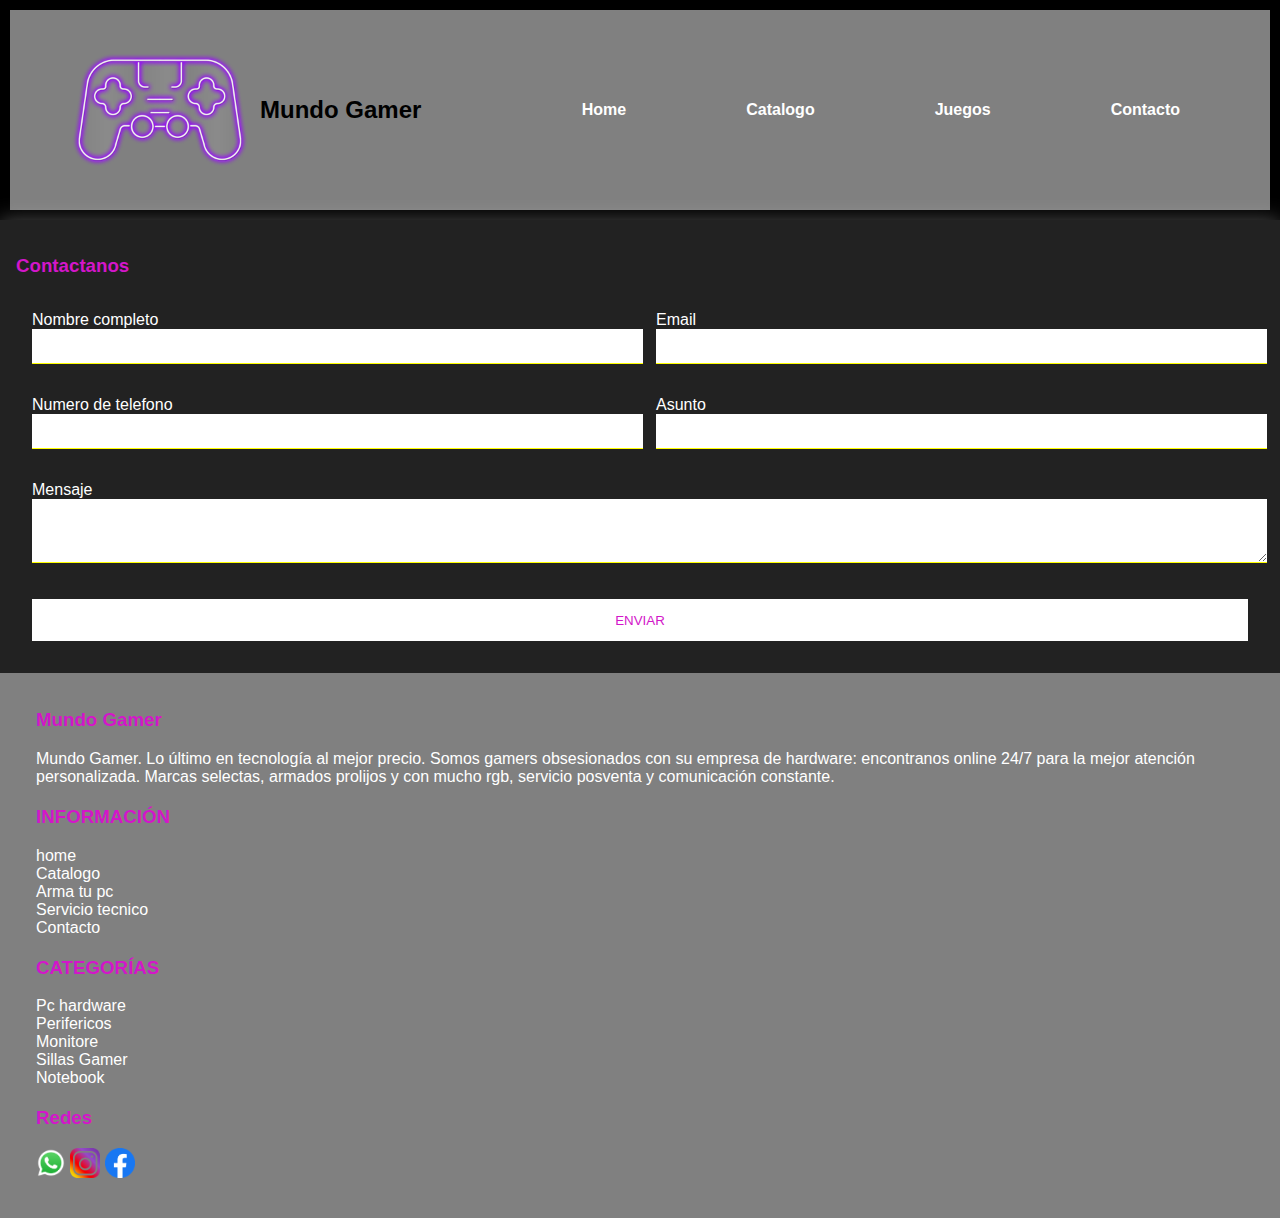
<file: contacto.html>
<!DOCTYPE html>
<html lang="en">
<head>
    <meta charset="UTF-8">
    <meta http-equiv="X-UA-Compatible" content="IE=edge">
    <meta name="viewport" content="width=device-width, initial-scale=1.0">
    <meta name="keywords" content="contactanos, gmail, telefono,mensaje,consulta">
    <meta name="description" content="hola estamos para servirte y ayudarte con cualquier consulta no dudes en escribirnos!">
    <title>CONTACTO</title>
    <link rel="stylesheet"href="https://cdnjs.cloudflare.com/ajax/libs/animate.css/4.1.1/animate.min.css"/>
    <link href="https://cdn.jsdelivr.net/npm/bootstrap@5.2.2/dist/css/bootstrap.min.css" rel="stylesheet" integrity="sha384-Zenh87qX5JnK2Jl0vWa8Ck2rdkQ2Bzep5IDxbcnCeuOxjzrPF/et3URy9Bv1WTRi" crossorigin="anonymous">
    <link rel="stylesheet" href="./css/styles.css">
</head>
<header>
  <div class="menu-logo">
    <img class="animate__animated animate__backInRight" src="./img/jostick.png" alt="logo empresa">
    <h2 class="animate__animated animate__backInRight" >Mundo Gamer</h2>
  </div>
  <ul class="navbar">
    <li class="menu-link"><a href="./index.html">Home</a></li>
    <li class="menu-link"><a href="./catalogo.html">Catalogo</a></li>
    <li class="menu-link"><a href="./juegos.html">Juegos</a></li>
    <li class="menu-link"><a href="./contacto.html">Contacto</a></li>
  </ul>
</header>

<body class="cuerpo">
    <div class="contact-wrapper animated bounceInUp">
        <div class="contact-form">
            <h3>Contactanos</h3>
            <form action="">
                <p>
                    <label>Nombre completo</label>
                    <input type="text" name="fullname">
                </p>
                <p>
                    <label>Email</label>
                    <input type="email" name="email">
                </p>
                <p>
                    <label>Numero de telefono</label>
                    <input type="tel" name="phone">
                </p>
                <p>
                    <label>Asunto</label>
                    <input type="text" name="affair">
                </p>
                <p class="block">
                   <label>Mensaje</label> 
                    <textarea name="message" rows="3"></textarea>
                </p>
                <p class="block">
                    <button>
                        Enviar
                    </button>
                </p>
            </form>
        </div>
    


    <script src="https://cdn.jsdelivr.net/npm/bootstrap@5.2.2/dist/js/bootstrap.bundle.min.js" integrity="sha384-OERcA2EqjJCMA+/3y+gxIOqMEjwtxJY7qPCqsdltbNJuaOe923+mo//f6V8Qbsw3" crossorigin="anonymous"></script>    
</body>
<footer class="container">
    <section class="row">
      <div class="espacio col">
          <h3 class="titulo">Mundo Gamer</h3>
          <p> Mundo Gamer. Lo último en tecnología al mejor precio. Somos gamers obsesionados con su empresa de hardware: encontranos online 24/7 para la mejor atención personalizada. Marcas selectas, armados prolijos y con mucho rgb, servicio posventa y comunicación constante.</p>
      </div>
      <div class="espacio col">
          <h3 class="titulo">INFORMACIÓN</h3>
          <ul class="categorias">
              <li>home</li>
              <li>Catalogo</li>
              <li>Arma tu pc</li>
              <li>Servicio tecnico</li>
              <li>Contacto</li>
          </ul>
      </div>
      <div class="espacio col">
          <h3 class="titulo">CATEGORÍAS</h3>
          <ul class="categorias">
              <li>Pc hardware</li>
              <li>Perifericos</li>
              <li>Monitore</li>
              <li>Sillas Gamer</li>
              <li>Notebook</li>
          </ul>
      </div>
      <div class="espacio col">
          <h3 class="titulo">Redes</h3>
          <img src="./img/whats.webp" alt="logo whatsapp" height="30px">
          <img src="./img/insta.png" alt="logo instagram" height="30px">
          <img src="./img/face.png" alt="logo facebook" height="30px">
          
      </div>
    </section>  
  </footer>
  </html>
</file>
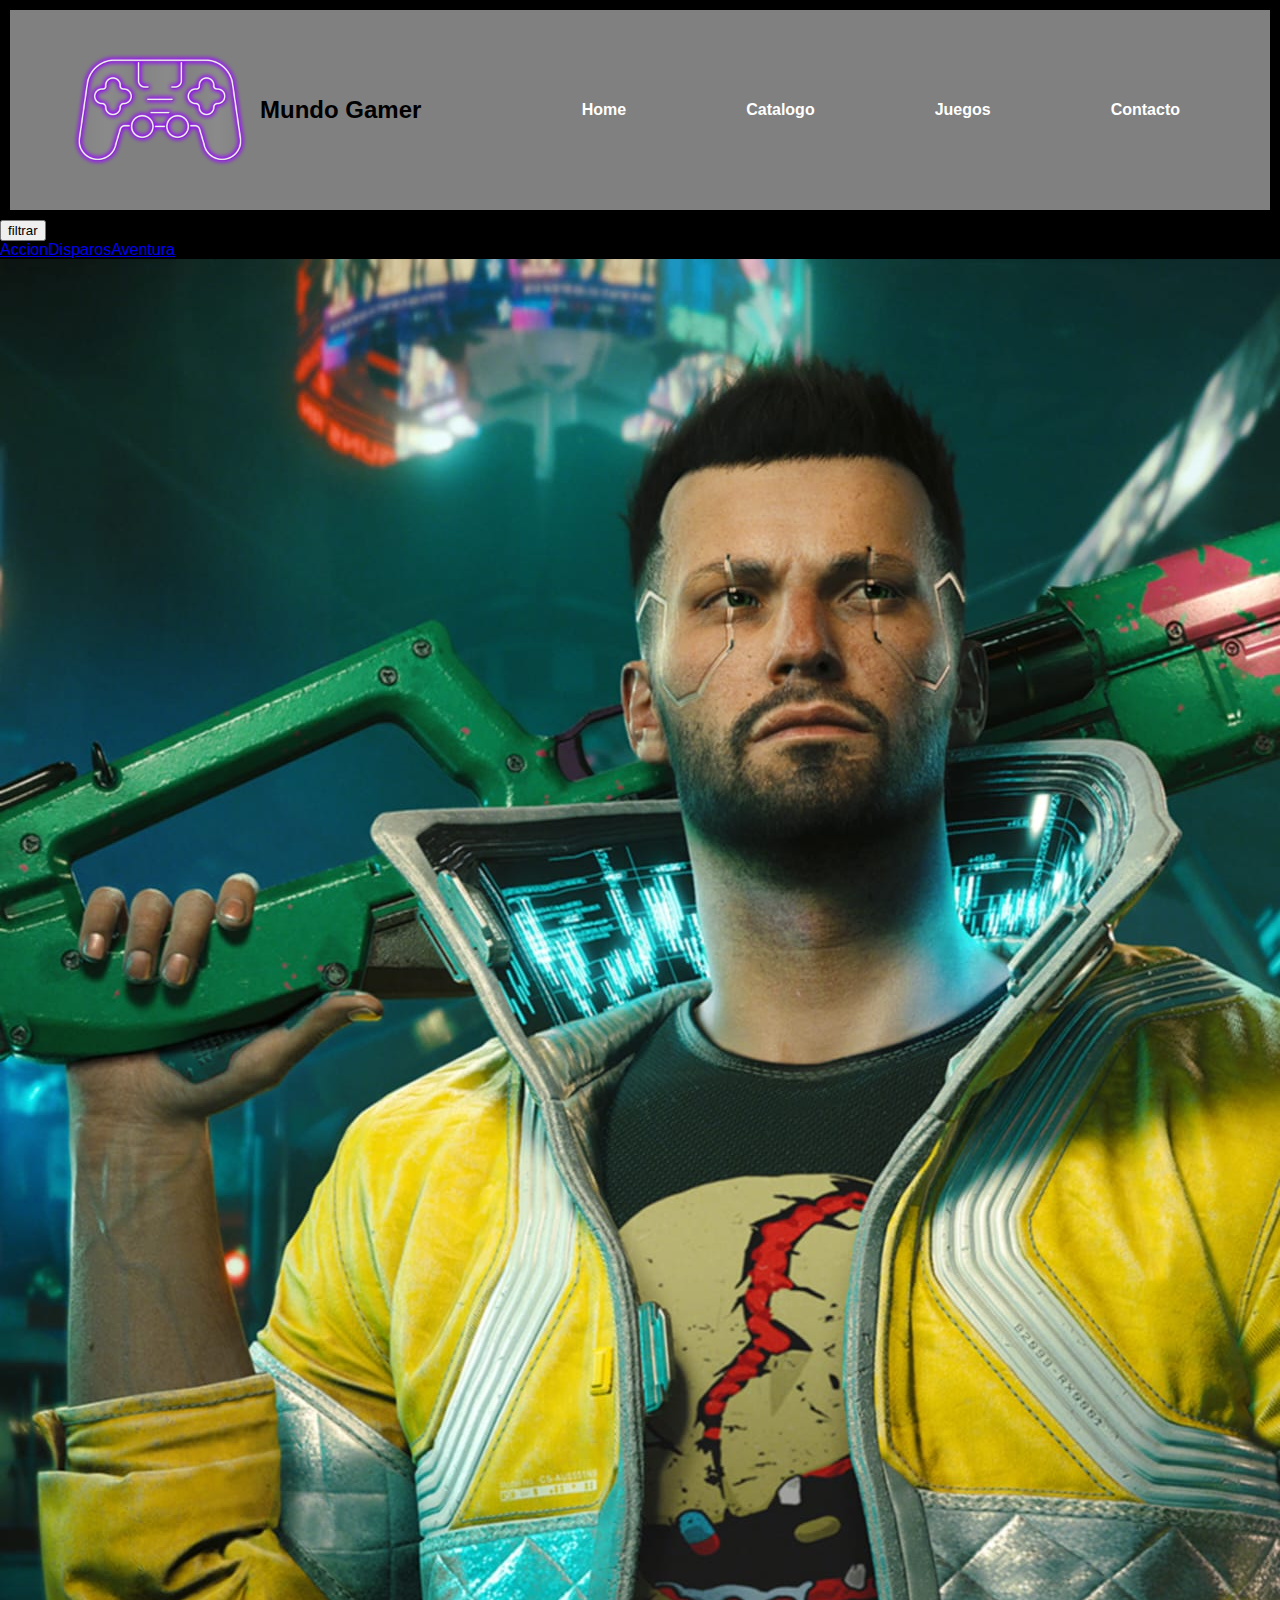
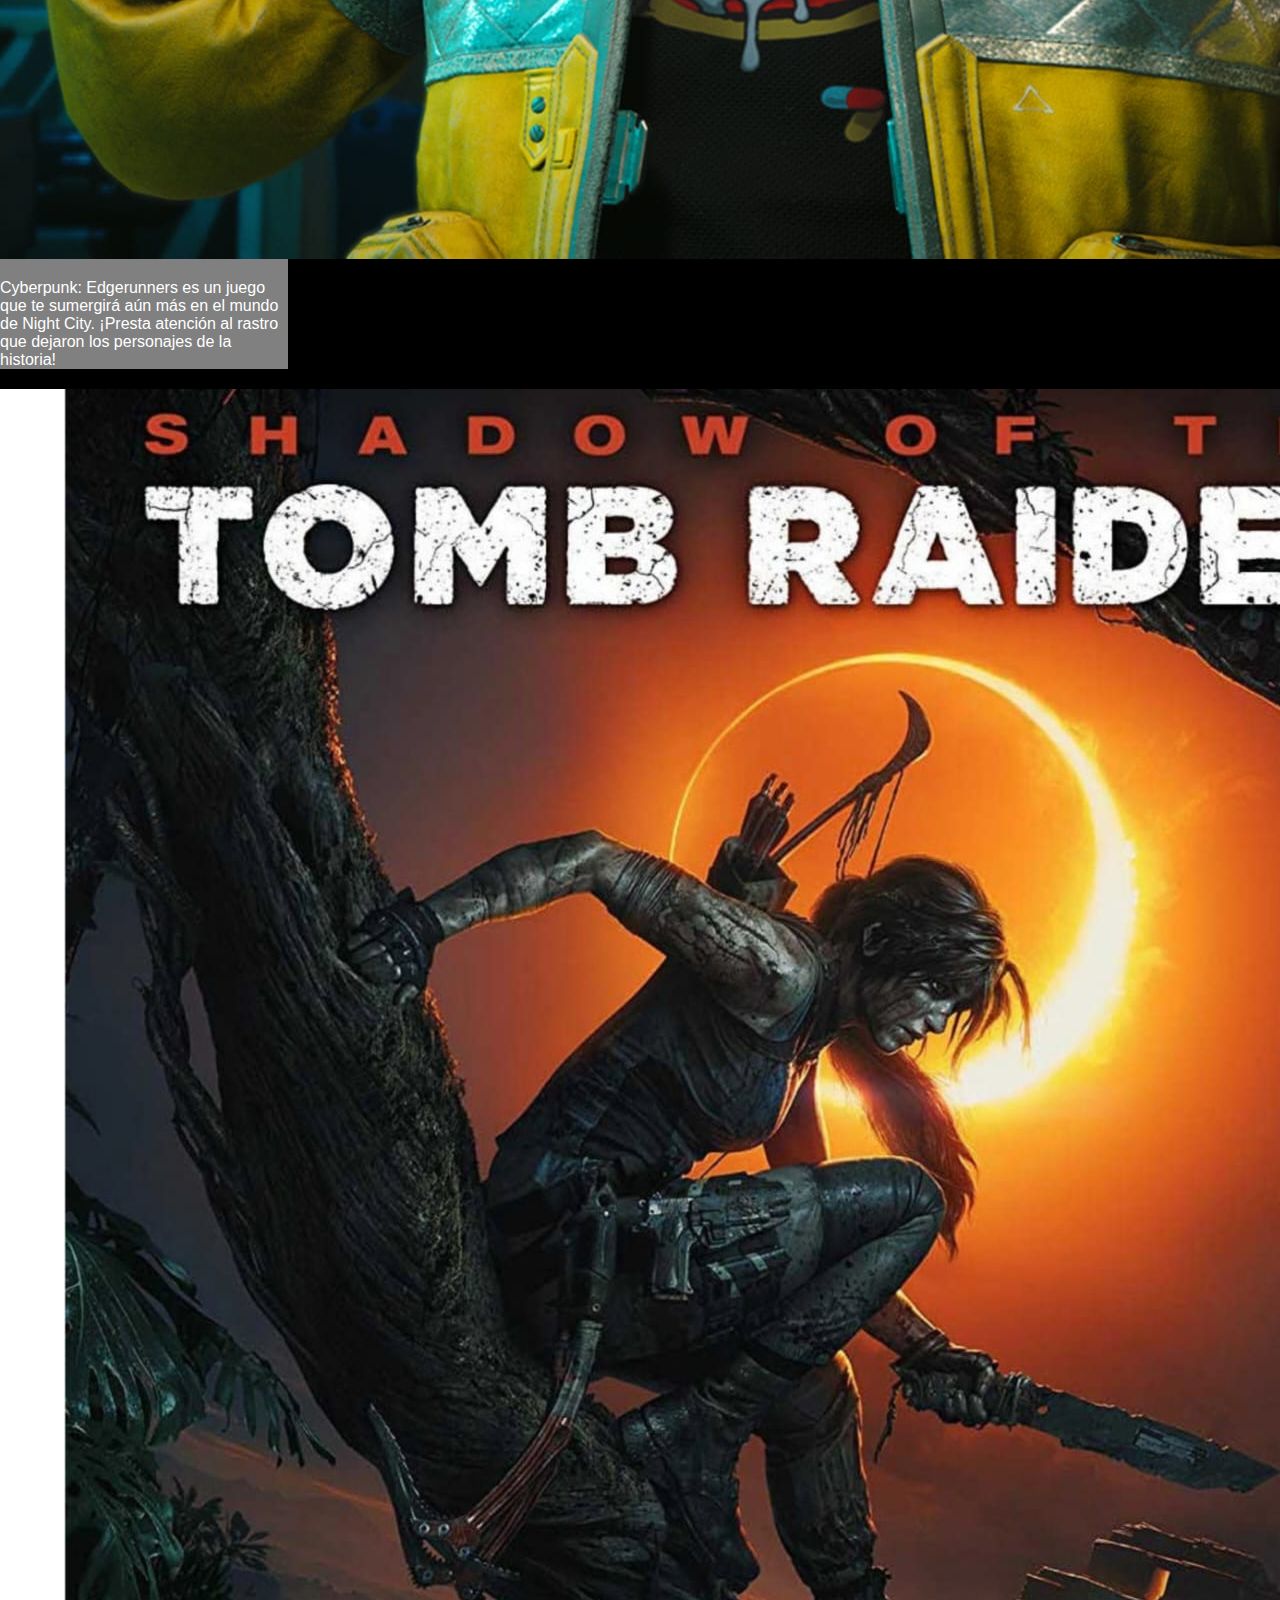
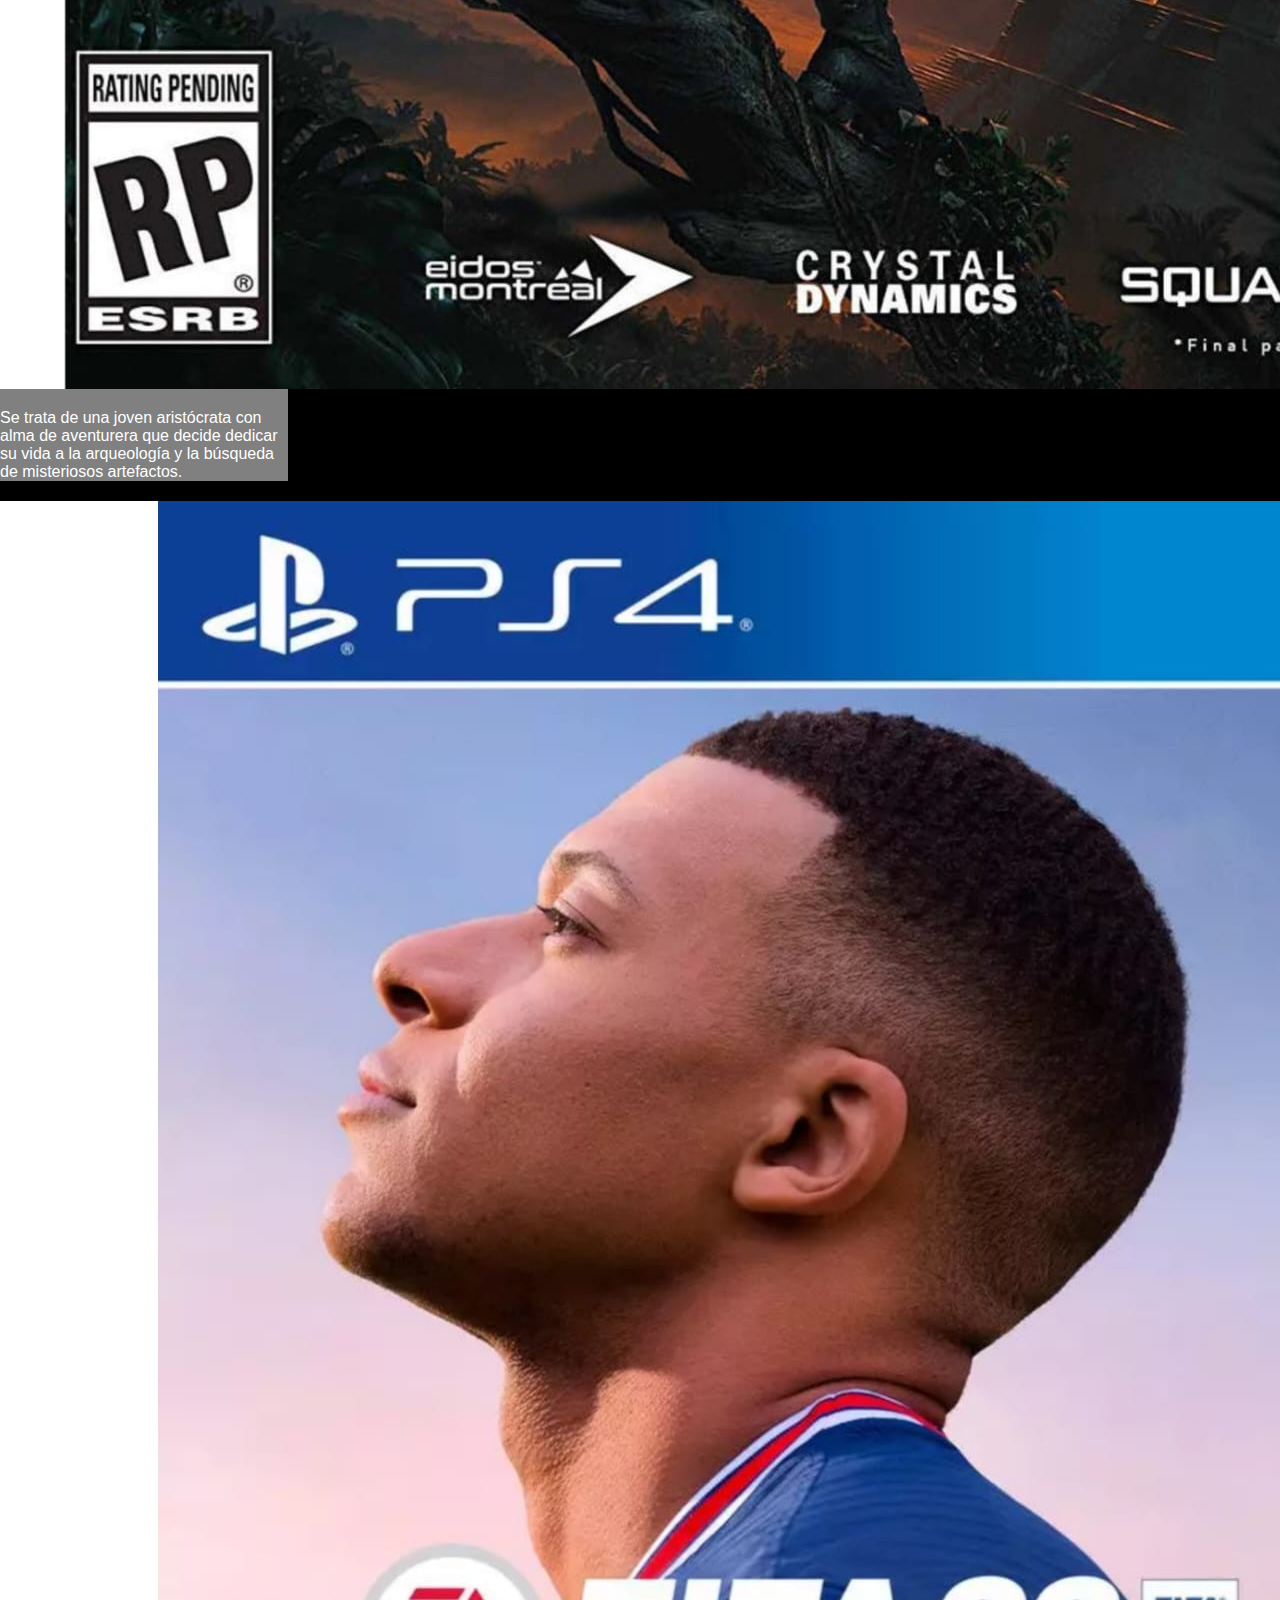
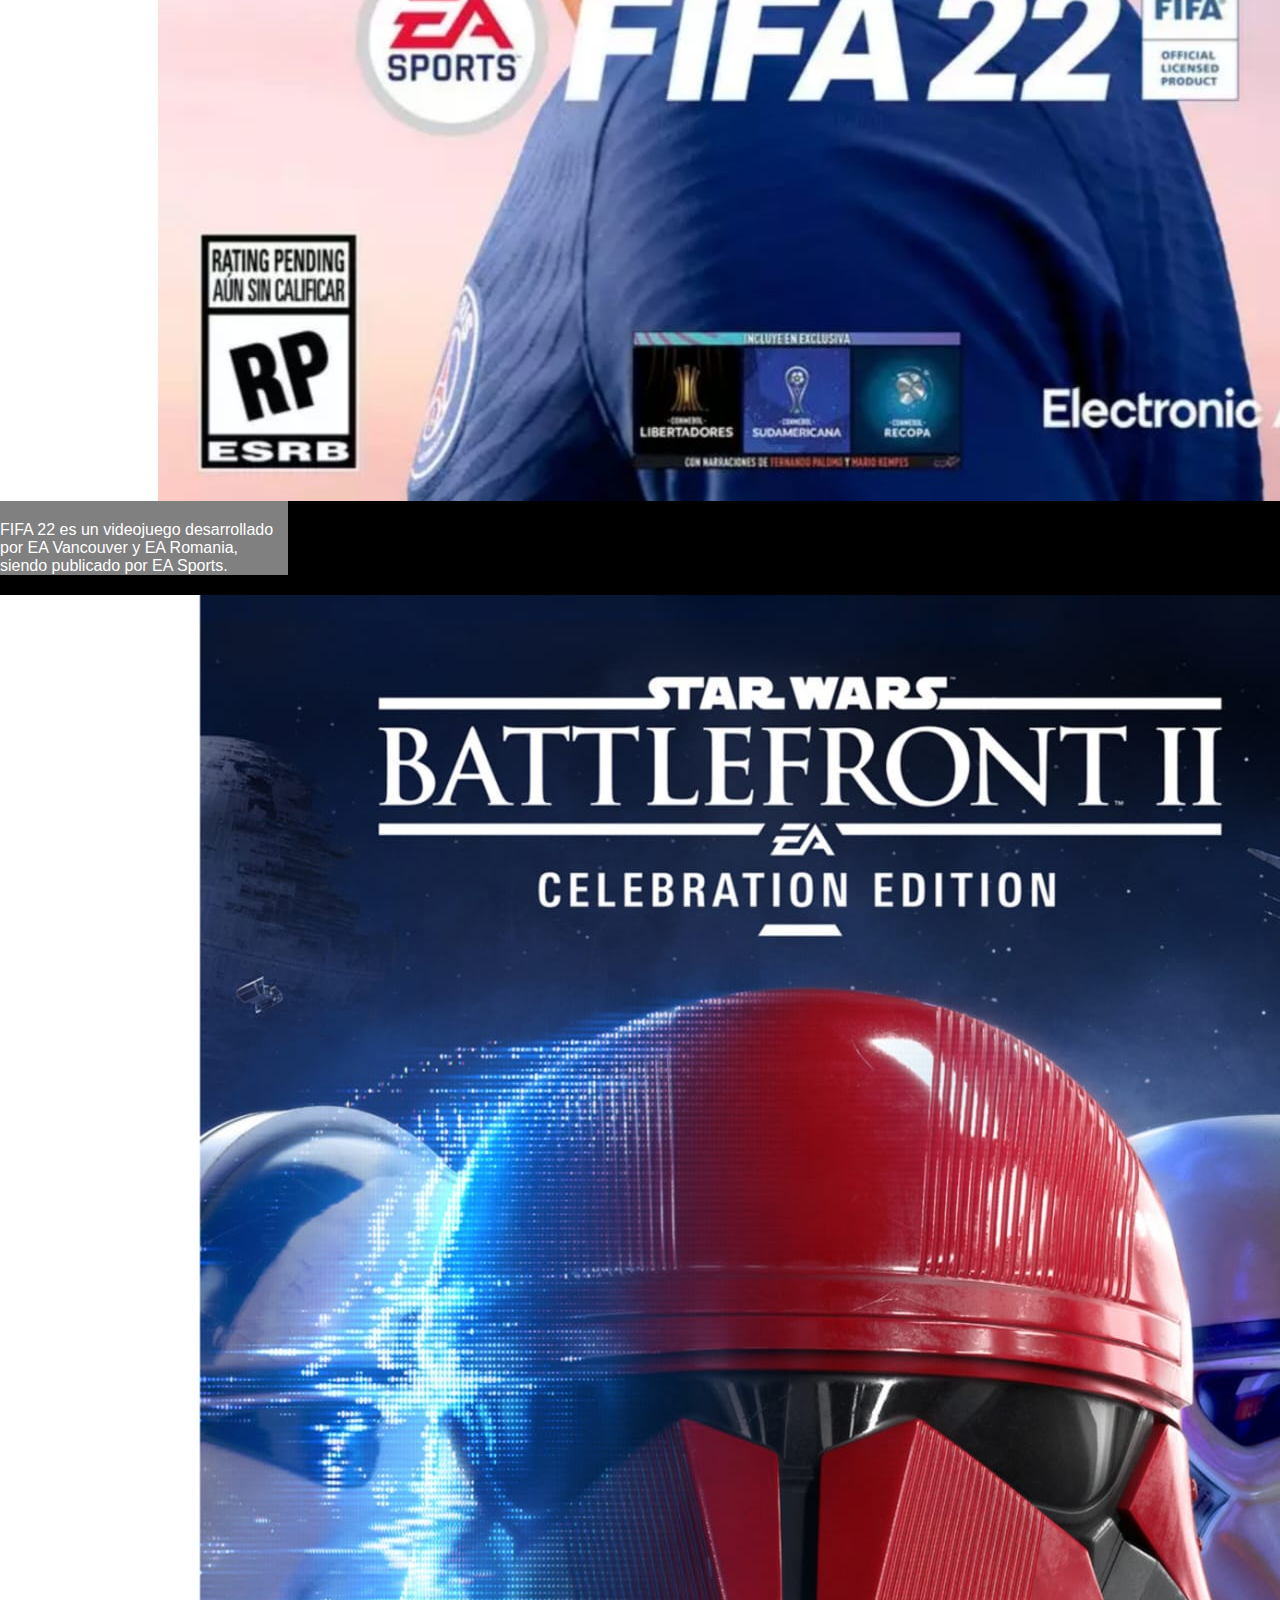
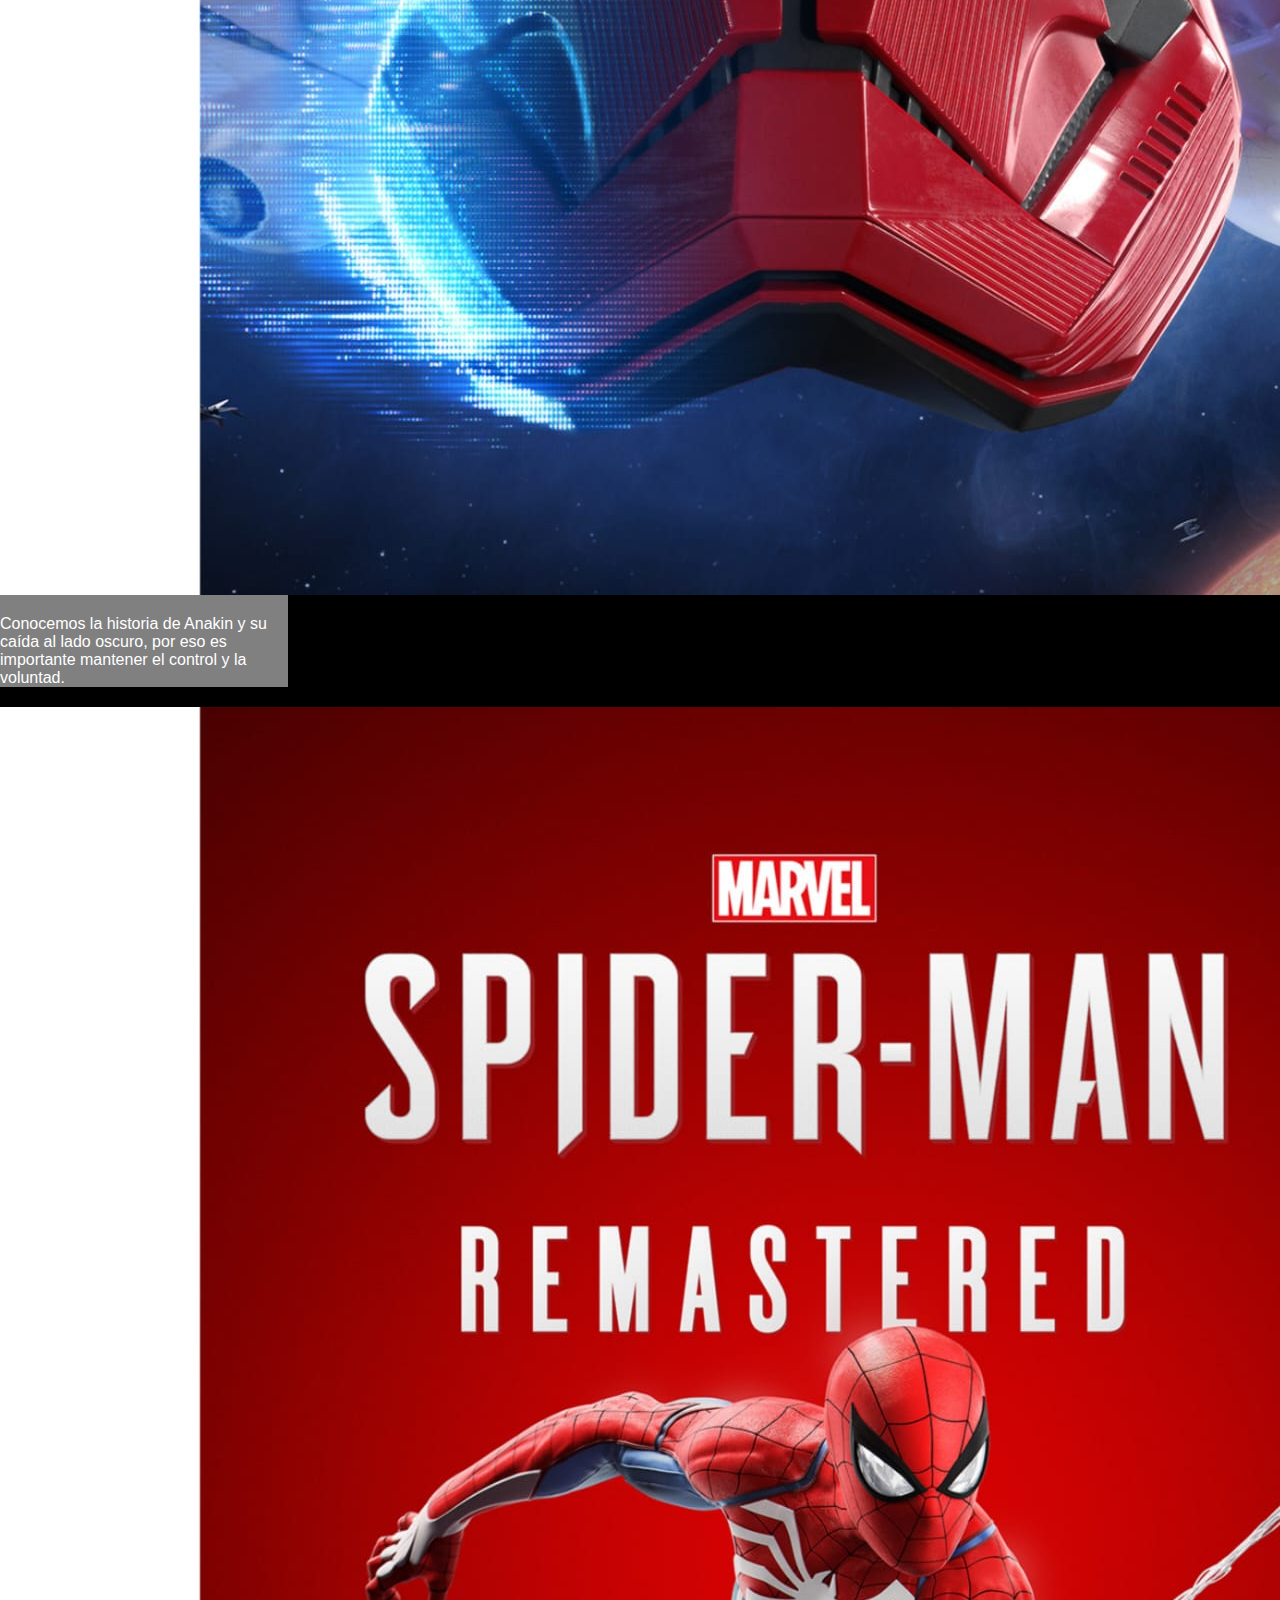
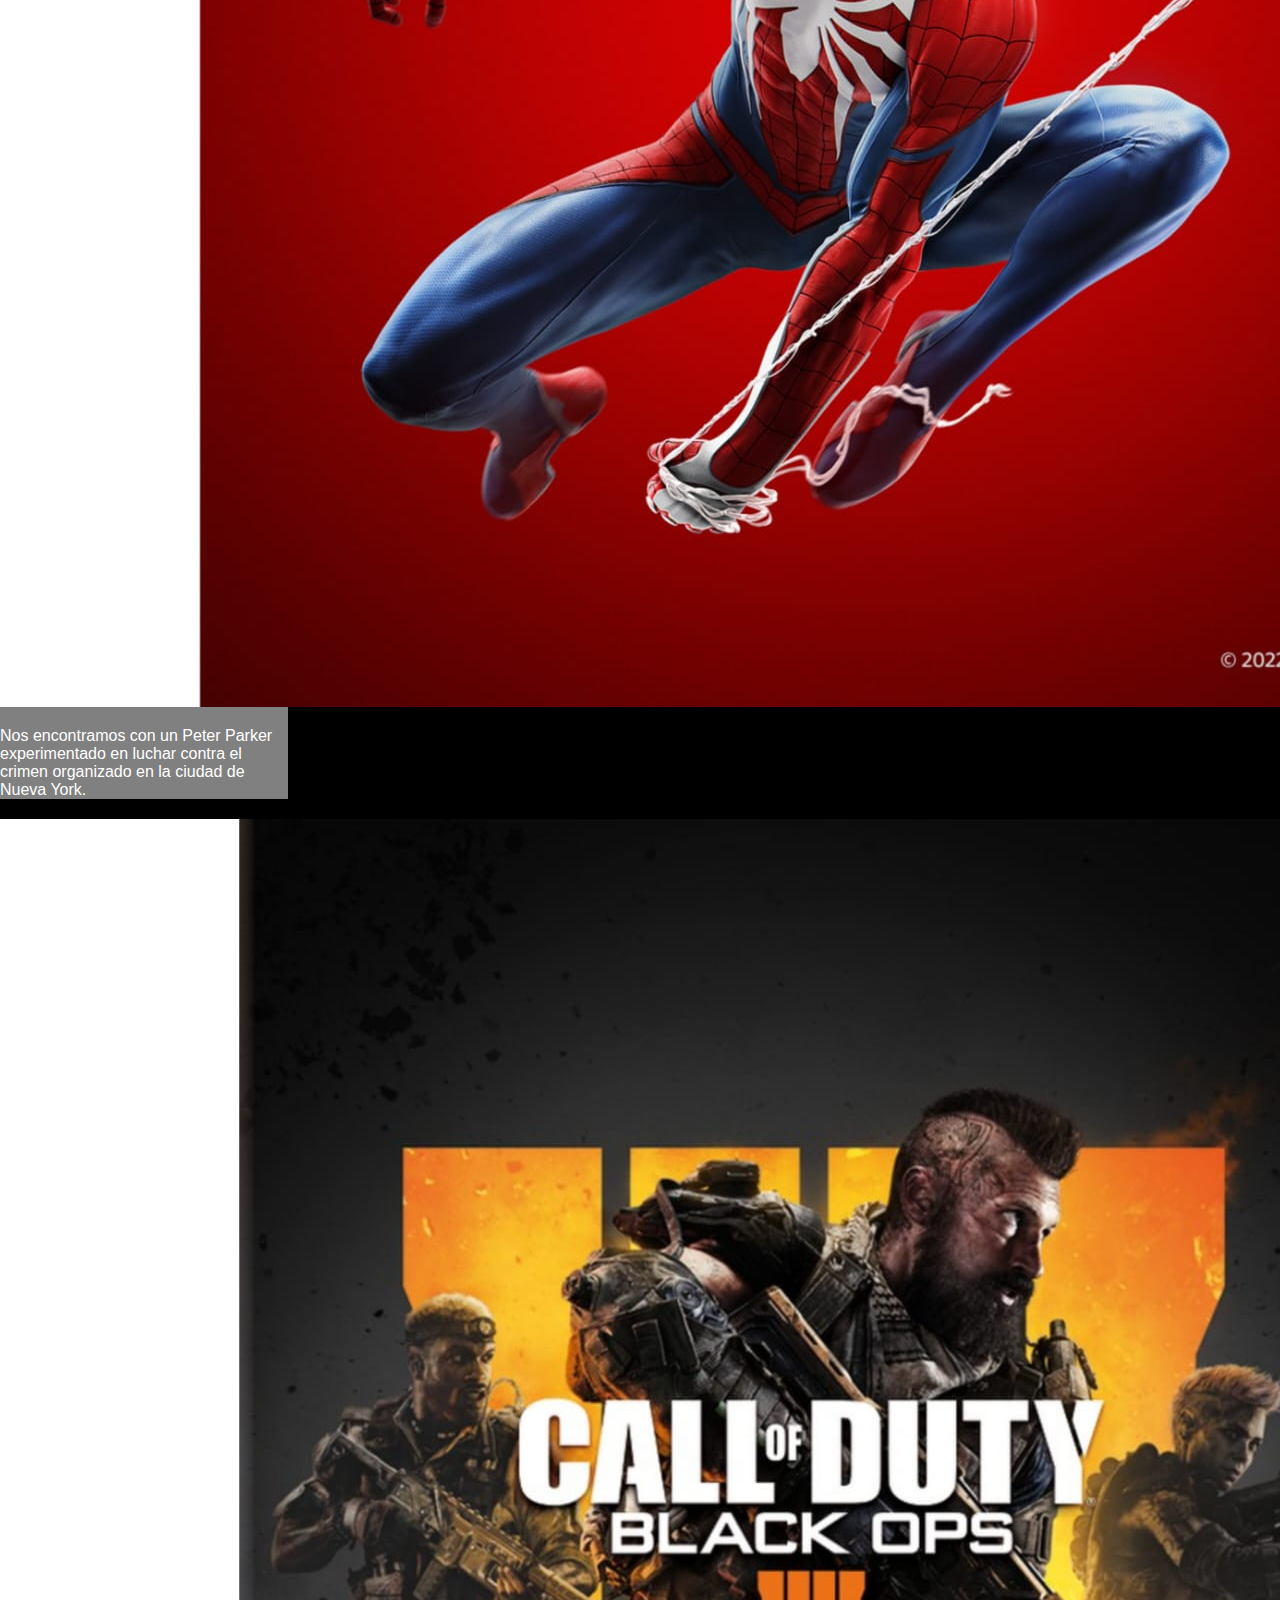
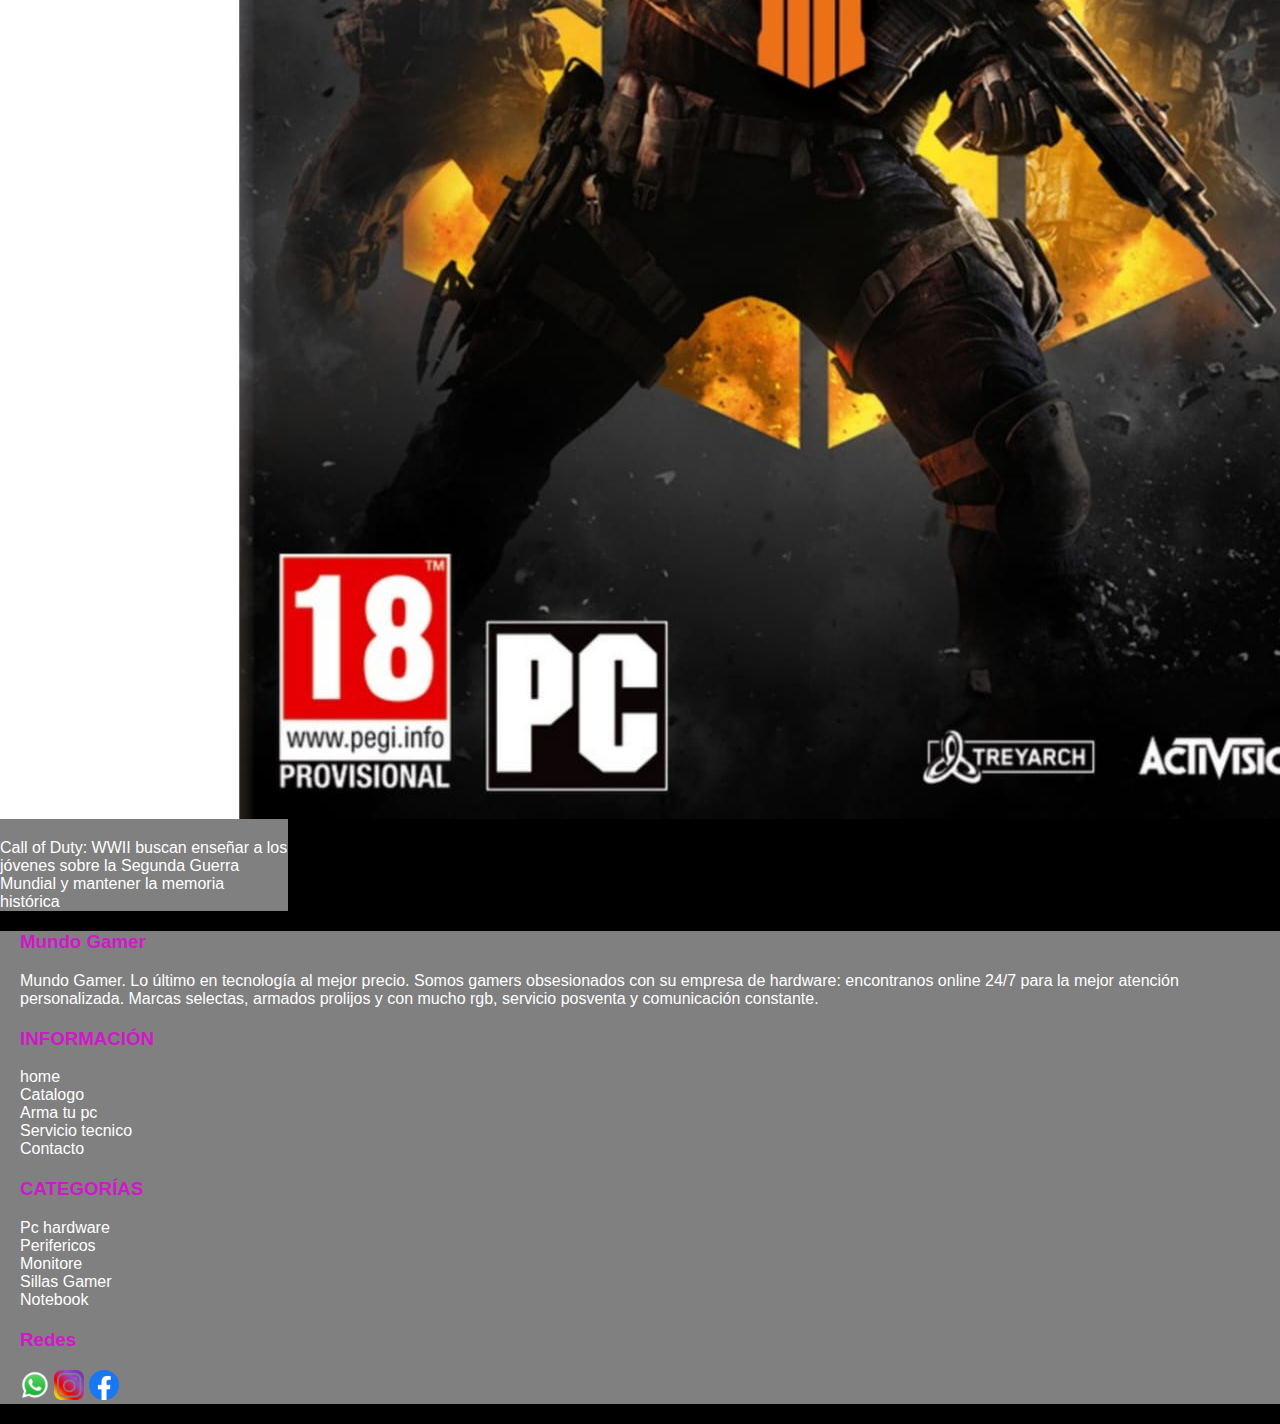
<file: juegos.html>
<!DOCTYPE html>
<html lang="en">
<head>
    <meta charset="UTF-8">
    <meta http-equiv="X-UA-Compatible" content="IE=edge">
    <meta name="viewport" content="width=device-width, initial-scale=1.0">
    <meta name="keywords" content="juegos,games,gameplay,star wars,gta5,fornite,fifa22">
    <meta name="description" content="los ultimos juegos 2022 al mejor precio con super descuentos y promociones">
    <title>JUEGOS</title>
    <link rel="stylesheet"href="https://cdnjs.cloudflare.com/ajax/libs/animate.css/4.1.1/animate.min.css"/>
    <link href="https://cdn.jsdelivr.net/npm/bootstrap@5.2.2/dist/css/bootstrap.min.css" rel="stylesheet" integrity="sha384-Zenh87qX5JnK2Jl0vWa8Ck2rdkQ2Bzep5IDxbcnCeuOxjzrPF/et3URy9Bv1WTRi" crossorigin="anonymous">
    <link rel="stylesheet" href="./css/styles.css">
</head>
<header>
  <div class="menu-logo">
    <img class="animate__animated animate__backInRight" src="./img/jostick.png" alt="logo empresa">
    <h2 class="animate__animated animate__backInRight" >Mundo Gamer</h2>
  </div>
  <ul class="navbar">
    <li class="menu-link"><a href="./index.html">Home</a></li>
    <li class="menu-link"><a href="./catalogo.html">Catalogo</a></li>
    <li class="menu-link"><a href="./juegos.html">Juegos</a></li>
    <li class="menu-link"><a href="./contacto.html">Contacto</a></li>
  </ul>
</header>
<body class="cuerpo">
  <div class="container">
    <div class="dropdown">
      <button class="btn btn-secondary dropdown-toggle" type="button" data-bs-toggle="dropdown" aria-expanded="false">
        filtrar
      </button>
      <ul class="dropdown-menu">
        <li><a class="dropdown-item" href="#">Accion</a></li>
        <li><a class="dropdown-item" href="#">Disparos</a></li>
        <li><a class="dropdown-item" href="#">Aventura</a></li>
      </ul>
    </div>
    <div class="row">
      <div class="CARTA col-12 col-sm-6 col-lg-4" >
        <div class="card" style="width: 18rem;">
          <img src="./img/CYBER.jpg" class="card-img-top" alt="portada de juegos">
          <div class="card-body">
            <p class="card-text">Cyberpunk: Edgerunners es un juego que te sumergirá aún más en el mundo de Night City. ¡Presta atención al rastro que dejaron los personajes de la historia!</p>
          </div>
        </div>
      </div>
      <div class="CARTA col-12 col-sm-6 col-lg-4">
        <div class="card" style="width: 18rem;">
          <img src="./img/TOM.jpg" class="card-img-top" alt="portada de juegos">
          <div class="card-body">
            <p class="card-text">Se trata de una joven aristócrata con alma de aventurera que decide dedicar su vida a la arqueología y la búsqueda de misteriosos artefactos.</p>
          </div>
        </div>
      </div>
      <div class="CARTA col-12 col-sm-6 col-lg-4">
        <div class="card" style="width: 18rem;">
          <img src="./img/fifa.jpg" class="card-img-top" alt="portada de juegos">
          <div class="card-body">
            <p class="card-text">FIFA 22 es un videojuego desarrollado por EA Vancouver y EA Romania, siendo publicado por EA Sports. </p>
          </div>
        </div>
      </div>
      <div class="CARTA col-12 col-sm-6 col-lg-4">
        <div class="card" style="width: 18rem;">
          <img src="./img/STAR.jpg" class="card-img-top" alt="portada de juegos">
          <div class="card-body">
            <p class="card-text">Conocemos la historia de Anakin y su caída al lado oscuro, por eso es importante mantener el control y la voluntad.</p>
          </div>
        </div>
      </div>
      <div class="CARTA col-12 col-sm-6 col-lg-4">
        <div class="card" style="width: 18rem;">
          <img src="./img/SPI.jpg" class="card-img-top" alt="portada de juegos">
          <div class="card-body">
            <p class="card-text">Nos encontramos con un Peter Parker experimentado en luchar contra el crimen organizado en la ciudad de Nueva York.</p>
          </div>
        </div>
      </div>
      <div class="CARTA col-12 col-sm-6 col-lg-4">
        <div class="card" style="width: 18rem;">
          <img src="./img/CALL.jpg" class="card-img-top" alt="portada de juegos">
          <div class="card-body">
            <p class="card-text">Call of Duty: WWII buscan enseñar a los jóvenes sobre la Segunda Guerra Mundial y mantener la memoria histórica</p>
          </div>
      </div>
    </div>
  </div>




    <script src="https://cdn.jsdelivr.net/npm/bootstrap@5.2.2/dist/js/bootstrap.bundle.min.js" integrity="sha384-OERcA2EqjJCMA+/3y+gxIOqMEjwtxJY7qPCqsdltbNJuaOe923+mo//f6V8Qbsw3" crossorigin="anonymous"></script>
</body>
<footer class="container">
  <section class="row">
    <div class="espacio col">
        <h3 class="titulo">Mundo Gamer</h3>
        <p>Mundo Gamer. Lo último en tecnología al mejor precio. Somos gamers obsesionados con su empresa de hardware: encontranos online 24/7 para la mejor atención personalizada. Marcas selectas, armados prolijos y con mucho rgb, servicio posventa y comunicación constante.</p>
    </div>
    <div class="espacio col">
        <h3 class="titulo">INFORMACIÓN</h3>
        <ul class="categorias">
            <li>home</li>
            <li>Catalogo</li>
            <li>Arma tu pc</li>
            <li>Servicio tecnico</li>
            <li>Contacto</li>
        </ul>
    </div>
    <div class="espacio col">
        <h3 class="titulo">CATEGORÍAS</h3>
        <ul class="categorias">
            <li>Pc hardware</li>
            <li>Perifericos</li>
            <li>Monitore</li>
            <li>Sillas Gamer</li>
            <li>Notebook</li>
        </ul>
    </div>
    <div class="espacio col">
        <h3 class="titulo">Redes</h3>
        <img src="./img/whats.webp" alt="logo whatsapp" height="30px">
        <img src="./img/insta.png" alt="logo instagram" height="30px">
        <img src="./img/face.png" alt="logo facebook" height="30px">
        
    </div>
  </section>  
</footer>
</html>
</file>
<file: css/styles.css>
body{
    font-family: sans-serif;
    margin: 0;

}
header{
    display: flex;
    justify-content: space-between;
    min-height: 80px;
    background-color: grey;
    margin: 10px;
    align-items: center;
}
.menu-logo h2{
    font-weight: 800; 
}
ul{
    display: flex;
    list-style-type: none;
    margin: 0;
    padding: 0;
}
.menu-logo{
    display: flex;
    align-items: center;
}
.menu-logo img{
    height: 200px;
    margin-left: 50px;
    width: 200PX;
}
.menu-link a{
    display: flex;
    text-decoration: none;
    color: white;
    justify-content: space-between;
    margin-right: 60px;
    font-weight: 600;
    padding: 30px;
}
.menu-link a:hover{
    color: rgb(211, 22, 201);
    background-color: white;
    border-radius: 5px;
}
@media (max-width:700px) {
    .menu-link a{
        flex-direction: column;
    }
    header{
        flex-direction: column;
    }
    
}
.cuerpo {
    background-color: black;
    
}
.titulo2{
    color: white;
}
.btn-primary:hover{
    background-color: yellow;
    color: #222222;
}
.container{
    justify-content: center;
    
}
.btn-primary{
    background-color:rgb(211, 22, 201);
    color:black;
    font-weight: 600;
}
.card{
    background-color: gray;  
}
.CARTA{
    margin-bottom: 20px;
}
.card-body{
    background-color: grey;
}
.card-img-top{
    background-color: gray;
}
.card-title{
    color: white;
}
p{
    color: white;
}
li{
    color: white;
}
h3{
    color: rgb(211, 22, 201);
}
.masVendido{
    display: flex;
    justify-content: center;
    color: rgb(211, 22, 201);
}
footer{
    background-color: gray;
}
.espacio{
    margin: 20px;
}
.categorias{
    display: list-item;
    font-weight: 200;
}
.titulo{
    font-weight: 800;
    border-color: 10%;
}
.contact-wrapper {
    box-shadow: 0 0 20px 0 rgba(255, 255, 255, .3);
}

.contact-wrapper > * {
    padding: 1em;
}

.contact-form {
    background: #222222;
}

.contact-form form {
    display: grid;
    grid-template-columns: 1fr 1fr;
}

.contact-form form label {
    display: block;
}

.contact-form form p {
    margin: 0;
    padding: 1em;
}

.contact-form form .block {
    grid-column: 1 / 3;
}

.contact-form form button,
.contact-form form input,
.contact-form form textarea {
    width: 100%;
    padding: .7em;
    border: none;
    background: white;
    outline: 0;
    color: rgb(211, 22, 201);
    border-bottom: 1px solid yellow;
}

.contact-form form button {
    background: white;
    border: 0;
    text-transform: uppercase;
    padding: 1em;
}

.contact-form form button:hover,
.contact-form form button:focus {
    background: rgb(211, 22, 201);
    color: white;
    transition: background-color 1s ease-out;
    outline: 0;
}
</file>
